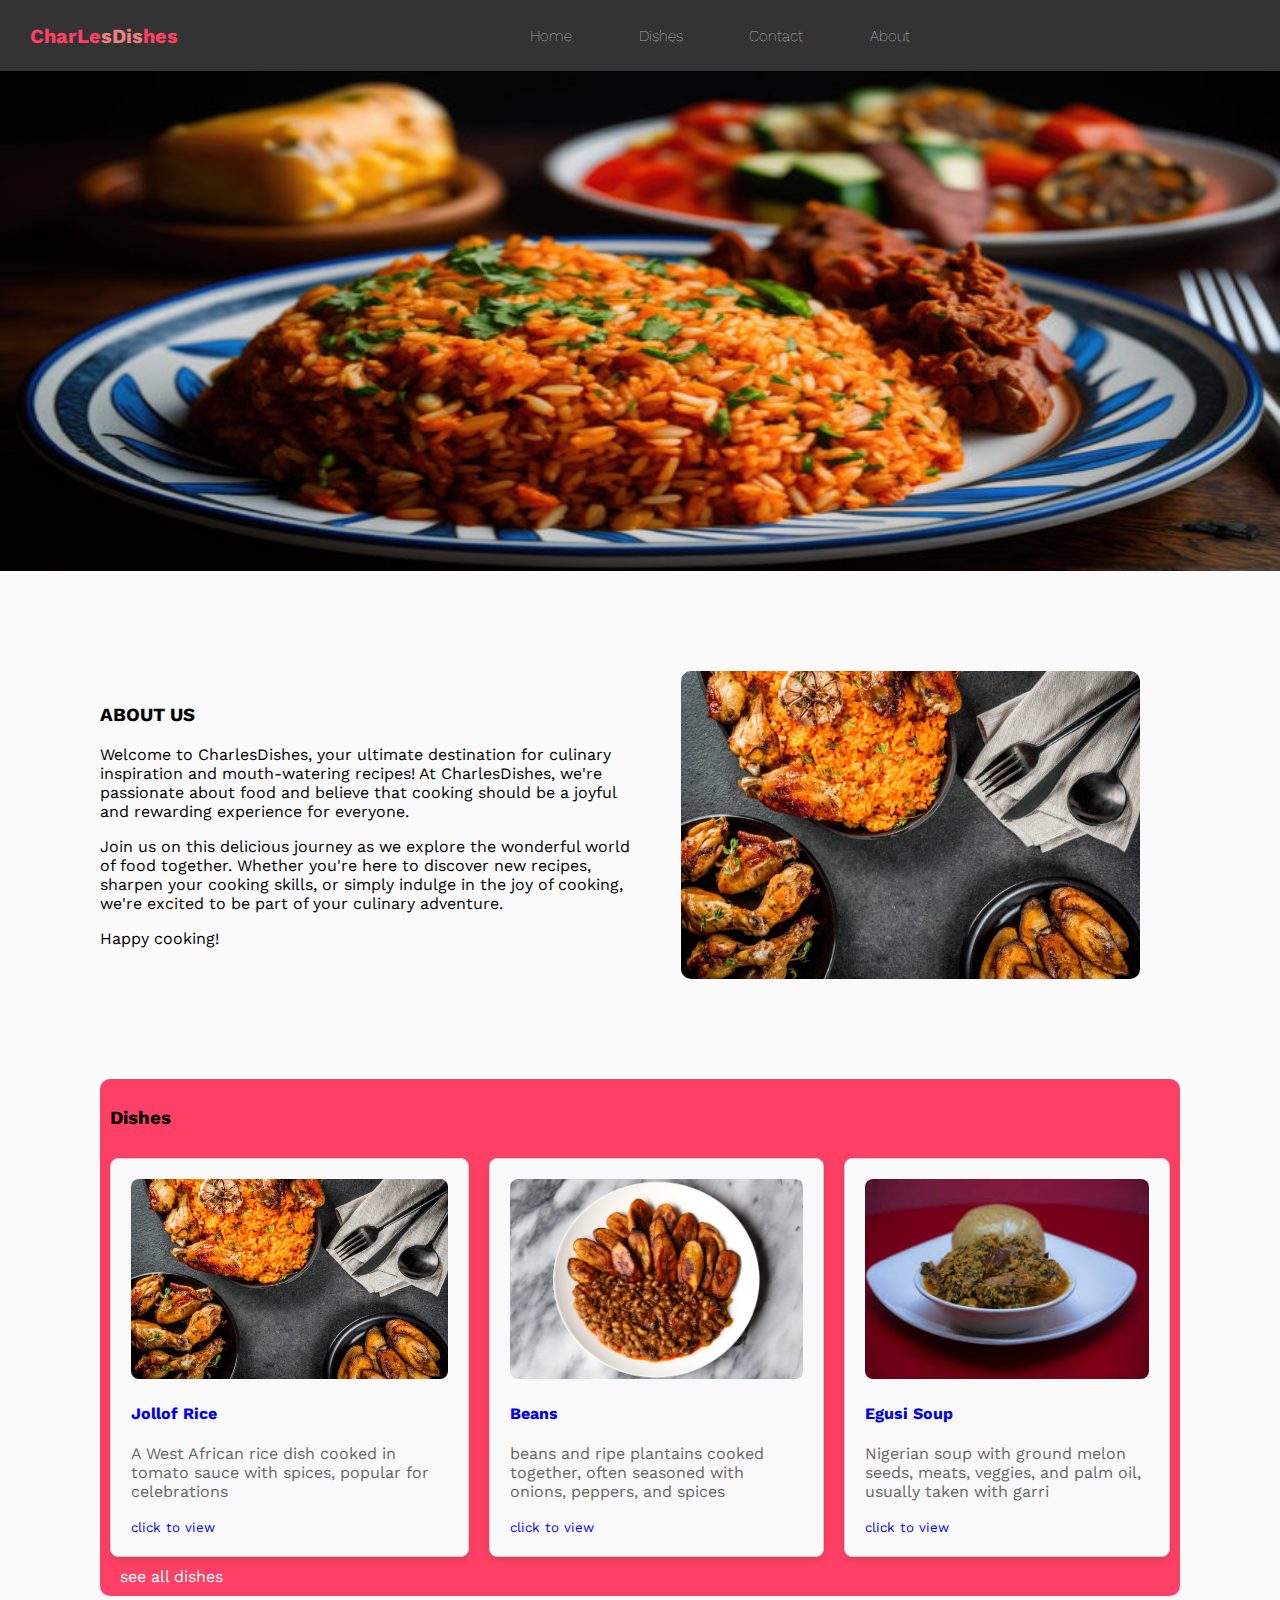
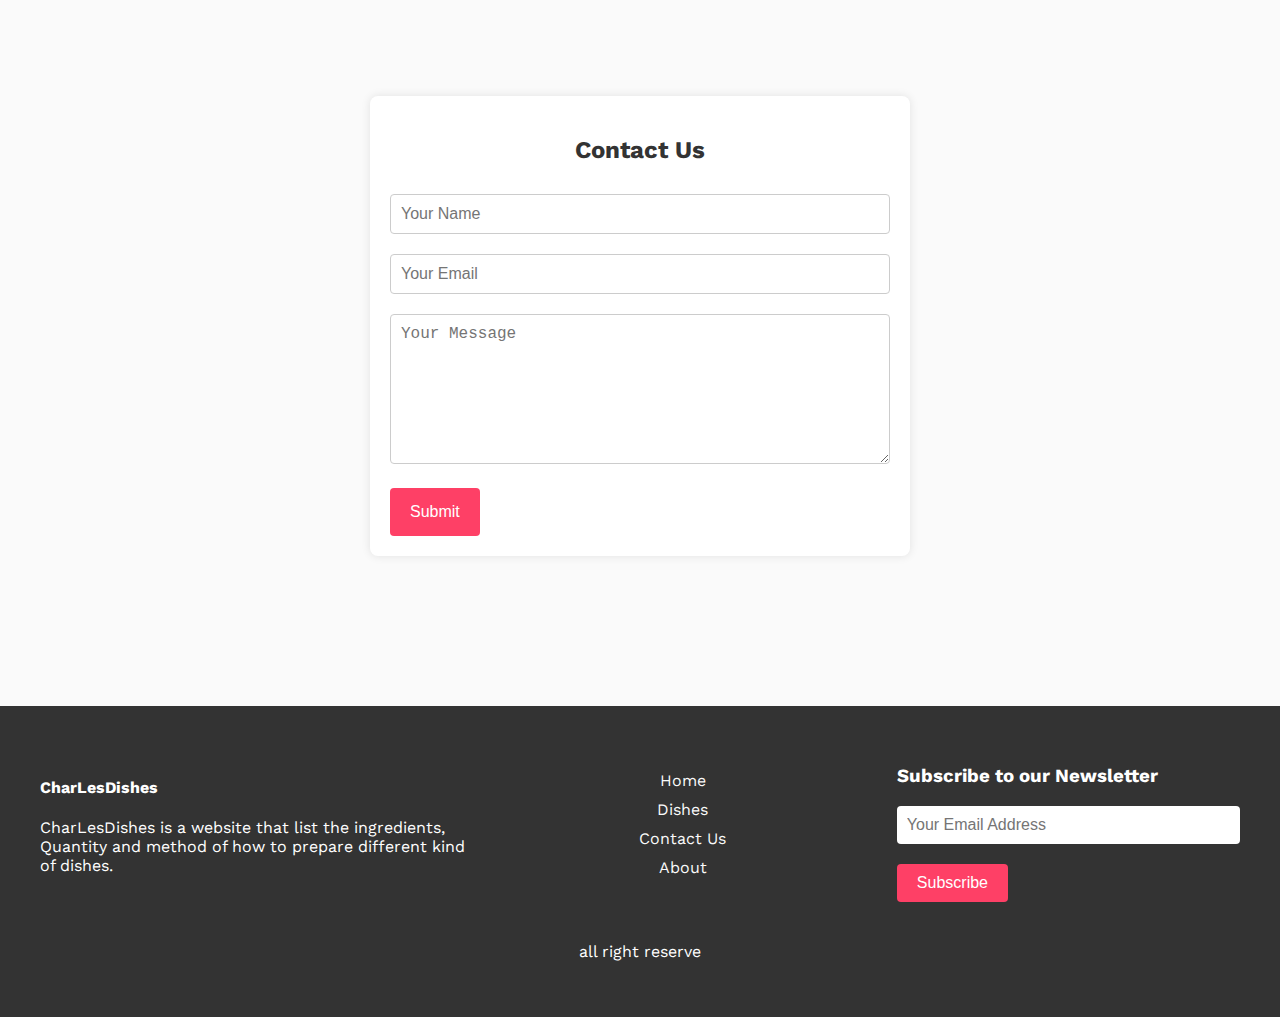
<file: index.html>
<!DOCTYPE html>
<html lang="en">

<head>
    <meta charset="UTF-8">
    <meta name="viewport" content="width=device-width, initial-scale=1.0">
    <link rel="stylesheet" href="style/styles.css" />
    <title>Document</title>
</head>

<body>

    <!-- this is the header section -->
    <header>
        <nav class="main_nav">
            <div class="logo"><a href="/">CharLe<span>sDis</span>hes</a></div>
            <div class="nav_menu">
                <ul class="nav_item">
                    <li><a href="index.html">Home</a></li>
                    <li><a href="pages/dishes.html">Dishes</a></li>
                    <li><a href="index.html?#contact">Contact</a></li>
                    <li><a href="index.html?#about">About</a></li>
                </ul>
            </div>
            <div class="mobile_menu">
                <div id="openIcon" onclick="openMobileMenu()">
                    <img src="image/open.png" class="menu_icon"/>
                </div>
                <div id="closeIcon" onclick="closeMobileMenu()">
                    <img src="image/close.png" class="menu_icon"/> 
                </div>
            </div>
        </nav>
        <div class="mobile_nav" id="mobile_nav_menu">
            <ul class="mobile_nav_item">
                <li><a href="index.html">Home</a></li>
                <li><a href="pages/dishes.html">Dishes</a></li>
                <li><a href="index.html?#contact">Contact</a></li>
                <li><a href="index.html?#about">About</a></li>
            </ul>
        </div>
    </header>

    <!-- this is the hero section -->
    <section class="hero">
        <div id="slideshow">
            <div class="slide active">
                <img src="image/banner1.jpg" class="hero_img" />
            </div>
            <div class="slide">
                <img src="image/banner2.jpg" class="hero_img" />
            </div>
            <div class="slide">
                <img src="image/jollof.jpg" class="hero_img" />
            </div>
        </div>
    </section>

    <div class="main_container">


    <section id="about">
        <div class="about_content">
            <h3>ABOUT US</h3>
            <p>
                Welcome to CharlesDishes, your ultimate destination for culinary inspiration and mouth-watering
                recipes! At CharlesDishes, we're passionate about food and believe that cooking should be a joyful and
                rewarding experience for everyone.
            </p>
          

            <P>
                Join us on this delicious journey as we explore the wonderful world of food together. Whether you're
                here to discover new recipes, sharpen your cooking skills, or simply indulge in the joy of cooking,
                we're excited to be part of your culinary adventure.

            </P>
            <P>
                Happy cooking!
            </p>
        </div>
        <div class="about_content about_content_2">
            <img src="image/jollof.jpg" class="about_img"/>
        </div>
    </section>

    <section id="dishes">
        <h3>Dishes</h3>
        <div class="dishes_content">
            <a href="pages/jollofrice.html">
             <div class="card">
                <img src="image/jollof.jpg" alt="Dish 1">
                <h4>Jollof Rice</h4>
                <p>A West African rice dish cooked in tomato sauce with spices, popular for celebrations</p>
                <small>click to view</small>
            </div>
            </a>
              

            <a href="pages/beans.html">
              <div class="card">
                <img src="image/beans.jpg" alt="Dish 3">
                <h4>Beans</h4>
                <p>beans and ripe plantains cooked together, often seasoned with onions, peppers, and spices</p>
                <small>click to view</small>
            </div>
            </a>

            <a href="pages/egusi.html">
                <div class="card">
                   <img src="image/egusi.jfif" alt="Dish 1">
                   <h4>Egusi Soup</h4>
                   <p>Nigerian soup with ground melon seeds, meats, veggies, and palm oil, usually taken with garri</p>
                   <small>click to view</small>
                </div>
               </a>
        </div>
        <div>
            <a href="pages/dishes.html" class="dishes_link">see all dishes</a>
        </div>

    </section>
    
    <section id="contact">
        <div class="contact_content">
            <h2>Contact Us</h2>
            <form action="#" method="post">
              <input type="text" name="name" placeholder="Your Name" required>
              <input type="email" name="email" placeholder="Your Email" required>
              <textarea name="message" placeholder="Your Message" required></textarea>
              <input type="submit" value="Submit">
            </form>
          </div>

    </section>


</div>

<footer class="footer">
    <div class="footer_content">
        <div class="footer_text">
            <p>
                <h4>CharLesDishes</h4>
                CharLesDishes is a website that list the ingredients, Quantity and method of how to prepare different kind of dishes.
              </p>
        </div>
     
      <div class="footer_links_container">
        <div class="footer_links">
            <div><a class="footer_links_text" href="/">Home</a></div>
            <div><a class="footer_links_text" href="pages/dishes.html">Dishes</a></div>
            <div><a class="footer_links_text" href="index.html?#contact">Contact Us</a></div>
            <div><a class="footer_links_text" href="index.html?#about">About</a></div>
        </div>
      </div>

      <div class="subscribe">
        <h3>Subscribe to our Newsletter</h3>
          <div id="newsletter-error">email is required</div>
          <input type="email" name="email" id="newsletter" placeholder="Your Email Address" required>
          <input type="submit" value="Subscribe" onclick="handleSubmit()">
      </div>
    </div>

    <div class="right">
        <p>all right reserve</p>
    </div>
  </footer>

</body>
<script src="script/script.js" ></script>
</html>
</file>
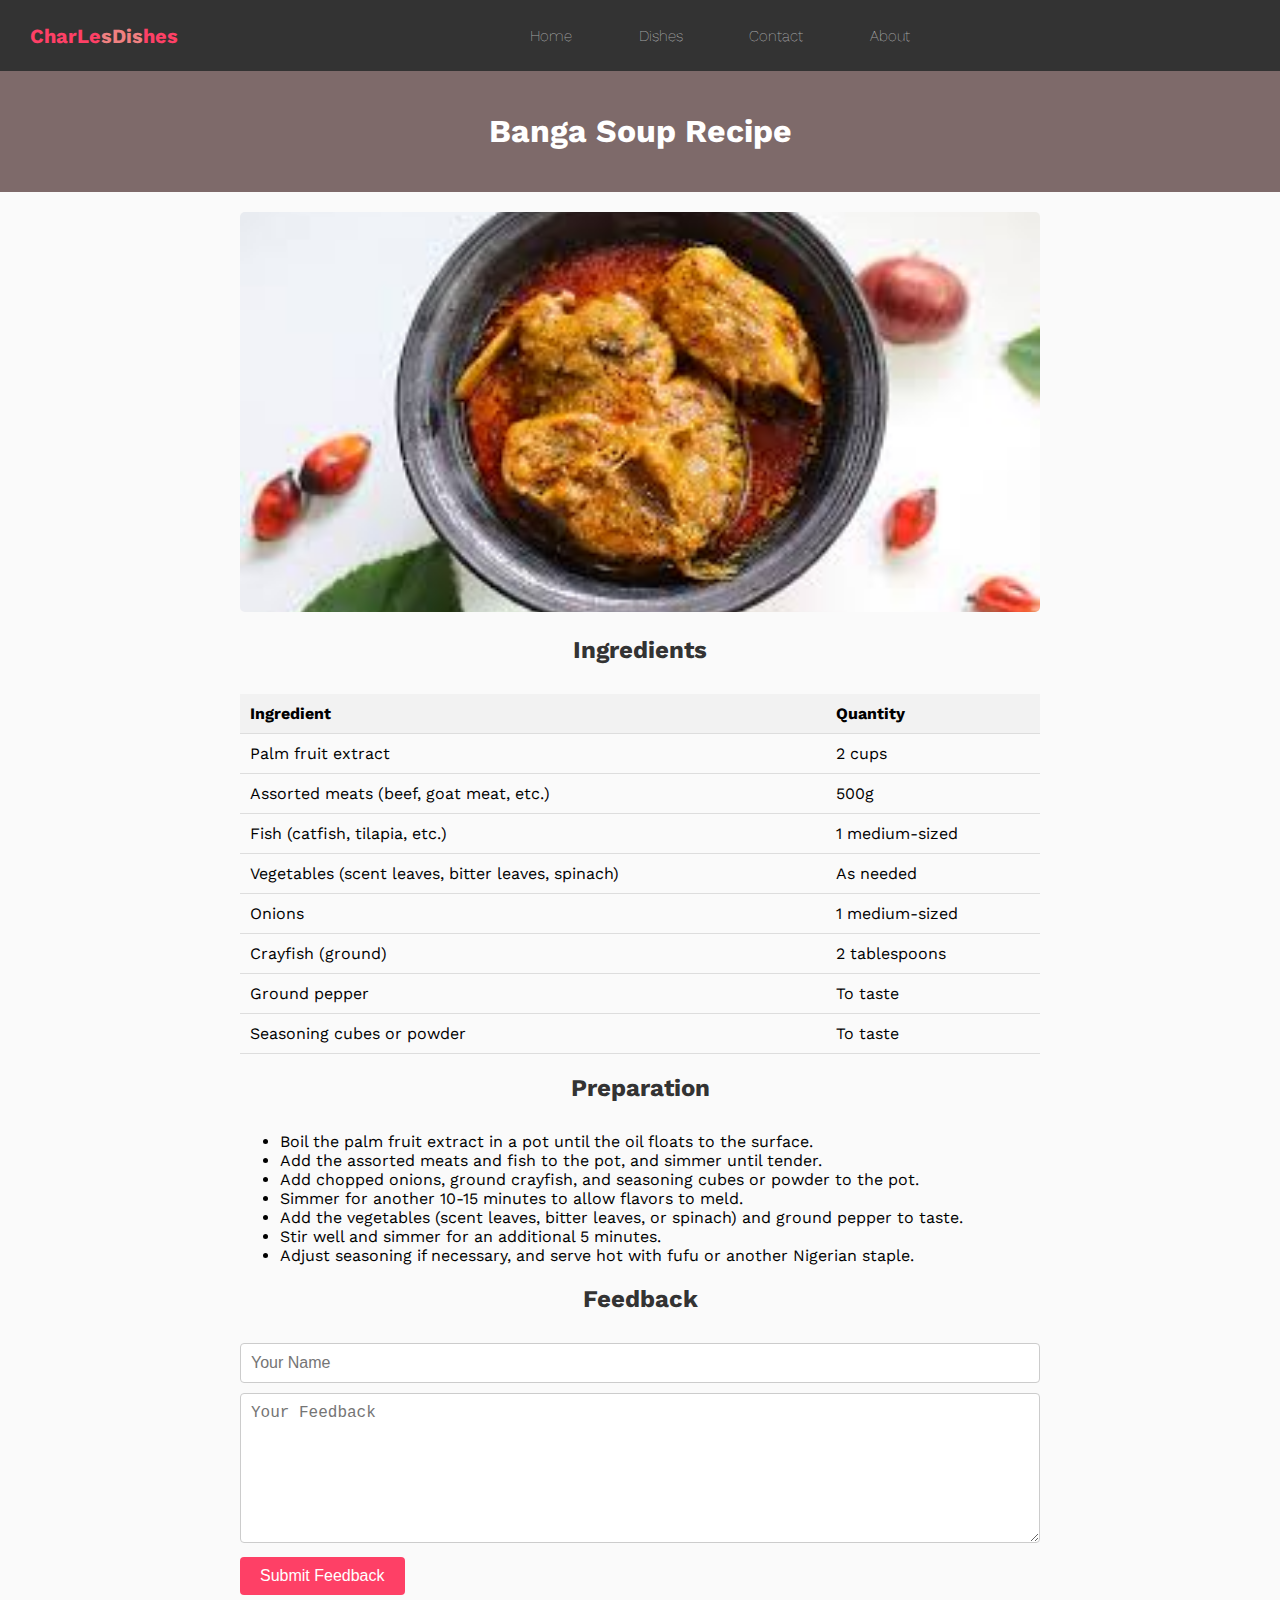
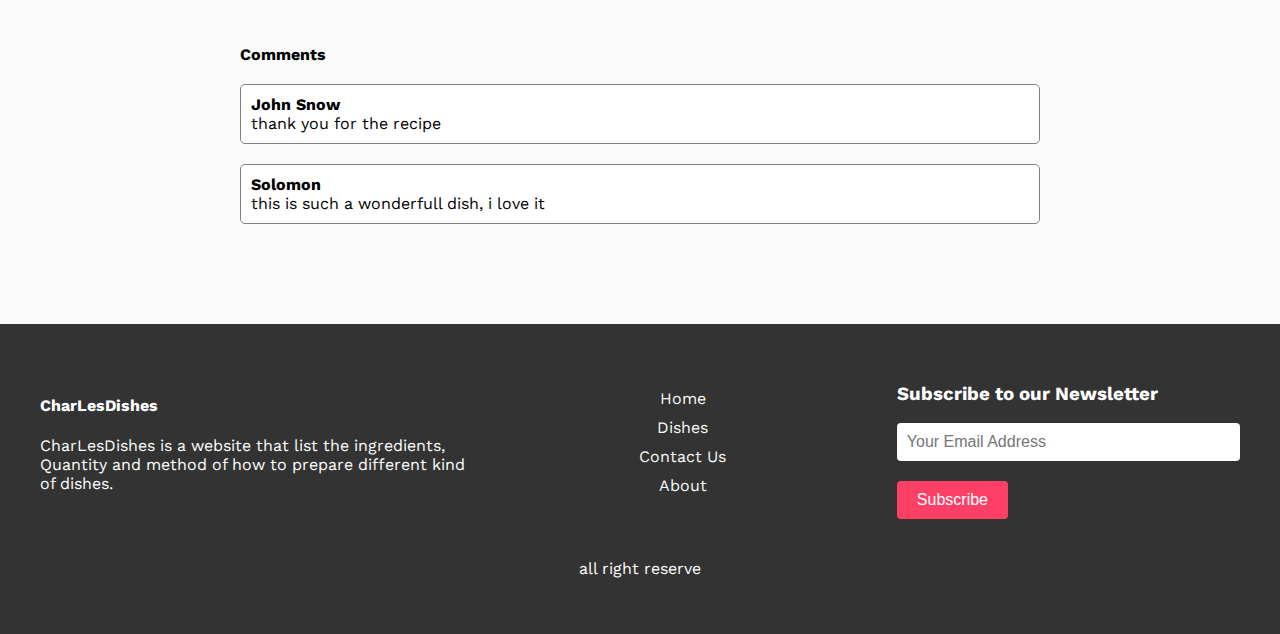
<file: pages/banga.html>
<!DOCTYPE html>
<html lang="en">

<head>
    <meta charset="UTF-8">
    <meta name="viewport" content="width=device-width, initial-scale=1.0">
    <link rel="stylesheet" href="../style/styles2.css" />
    <link rel="stylesheet" href="../style/styles.css" />
    <title>Recipe Page</title>
</head>

<body>

    <header>
        <nav class="main_nav">
            <div class="logo"><a href="../index.html">CharLe<span>sDis</span>hes</a></div>
            <div class="nav_menu">
                <ul class="nav_item">
                    <li><a href="../index.html">Home</a></li>
                    <li><a href="dishes.html">Dishes</a></li>
                    <li><a href="../index.html?#contact">Contact</a></li>
                    <li><a href="../index.html?#about">About</a></li>
                </ul>
            </div>
            <div class="mobile_menu">
                <div id="openIcon" onclick="openMobileMenu()">
                    <img src="../image/open.png" class="menu_icon"/>
                </div>
                <div id="closeIcon" onclick="closeMobileMenu()">
                    <img src="../image/close.png" class="menu_icon"/> 
                </div>
            </div>
        </nav>
        <div class="mobile_nav" id="mobile_nav_menu">
            <ul class="mobile_nav_item">
                <li><a href="../index.html">Home</a></li>
                <li><a href="dishes.html">Dishes</a></li>
                <li><a href="../index.html?#contact">Contact</a></li>
                <li><a href="../index.html?#about">About</a></li>
            </ul>
        </div>
    </header>

    <div class="header">
        <h1>Banga Soup Recipe</h1>
    </div>

    <div class="container">
        <img src="../image/bangas.jfif" alt="Food Picture" class="recipe-img">

        <h2>Ingredients</h2>

<table>
  <tr>
    <th>Ingredient</th>
    <th>Quantity</th>
  </tr>
  <tr>
    <td>Palm fruit extract</td>
    <td>2 cups</td>
  </tr>
  <tr>
    <td>Assorted meats (beef, goat meat, etc.)</td>
    <td>500g</td>
  </tr>
  <tr>
    <td>Fish (catfish, tilapia, etc.)</td>
    <td>1 medium-sized</td>
  </tr>
  <tr>
    <td>Vegetables (scent leaves, bitter leaves, spinach)</td>
    <td>As needed</td>
  </tr>
  <tr>
    <td>Onions</td>
    <td>1 medium-sized</td>
  </tr>
  <tr>
    <td>Crayfish (ground)</td>
    <td>2 tablespoons</td>
  </tr>
  <tr>
    <td>Ground pepper</td>
    <td>To taste</td>
  </tr>
  <tr>
    <td>Seasoning cubes or powder</td>
    <td>To taste</td>
  </tr>
</table>

<h2>Preparation</h2>
<div class="description">
<ul>
  <li>Boil the palm fruit extract in a pot until the oil floats to the surface.</li>
  <li>Add the assorted meats and fish to the pot, and simmer until tender.</li>
  <li>Add chopped onions, ground crayfish, and seasoning cubes or powder to the pot.</li>
  <li>Simmer for another 10-15 minutes to allow flavors to meld.</li>
  <li>Add the vegetables (scent leaves, bitter leaves, or spinach) and ground pepper to taste.</li>
  <li>Stir well and simmer for an additional 5 minutes.</li>
  <li>Adjust seasoning if necessary, and serve hot with fufu or another Nigerian staple.</li>
</ul>
</div>

        <h2>Feedback</h2>
        <div class="feedback-form">
            <!-- <form action="#" method="post"> -->
                <div class="error" id="name_error">name is compulsory</div>
                <input type="text" name="name" id="name" placeholder="Your Name" required>
                <div class="error" id="comments_error">comment is compulsory</div>
                <textarea name="feedback" id="comment" placeholder="Your Feedback" required></textarea>
                <input type="submit" value="Submit Feedback" onclick="addComment()">
            <!-- </form> -->
        </div>

        <div><b>Comments</b></div>
        <div id="comments">
            <div class="comment">
                <div><b>John Snow</b></div>
                thank you for the recipe
            </div>
            <div class="comment">
                <div><b>Solomon</b></div>
                this is such a wonderfull dish, i love it
            </div>

        </div>
    </div>


    <footer class="footer">
        <div class="footer_content">
            <div class="footer_text">
                <p>
                    <h4>CharLesDishes</h4>
                CharLesDishes is a website that list the ingredients, Quantity and method of how to prepare different kind of dishes.
            </p>
            </div>
            <div class="footer_links_container">
                <div class="footer_links">
                    <div><a class="footer_links_text" href="../index.html">Home</a></div>
                    <div><a class="footer_links_text" href="dishes.html">Dishes</a></div>
                    <div><a class="footer_links_text" href="../index.html?#contact">Contact Us</a></div>
                    <div><a class="footer_links_text" href="../index.html?#about">About</a></div>
                </div>
            </div>
            <div class="subscribe">
                <h3>Subscribe to our Newsletter</h3>
                  <div id="newsletter-error">email is required</div>
                  <input type="email" name="email" id="newsletter" placeholder="Your Email Address" required>
                  <input type="submit" value="Subscribe" onclick="handleSubmit()">
              </div>
        </div>

        <div class="right">
            <p>all right reserve</p>
        </div>
    </footer>

</body>
<script src="../script/script.js" ></script>
</html>
</file>
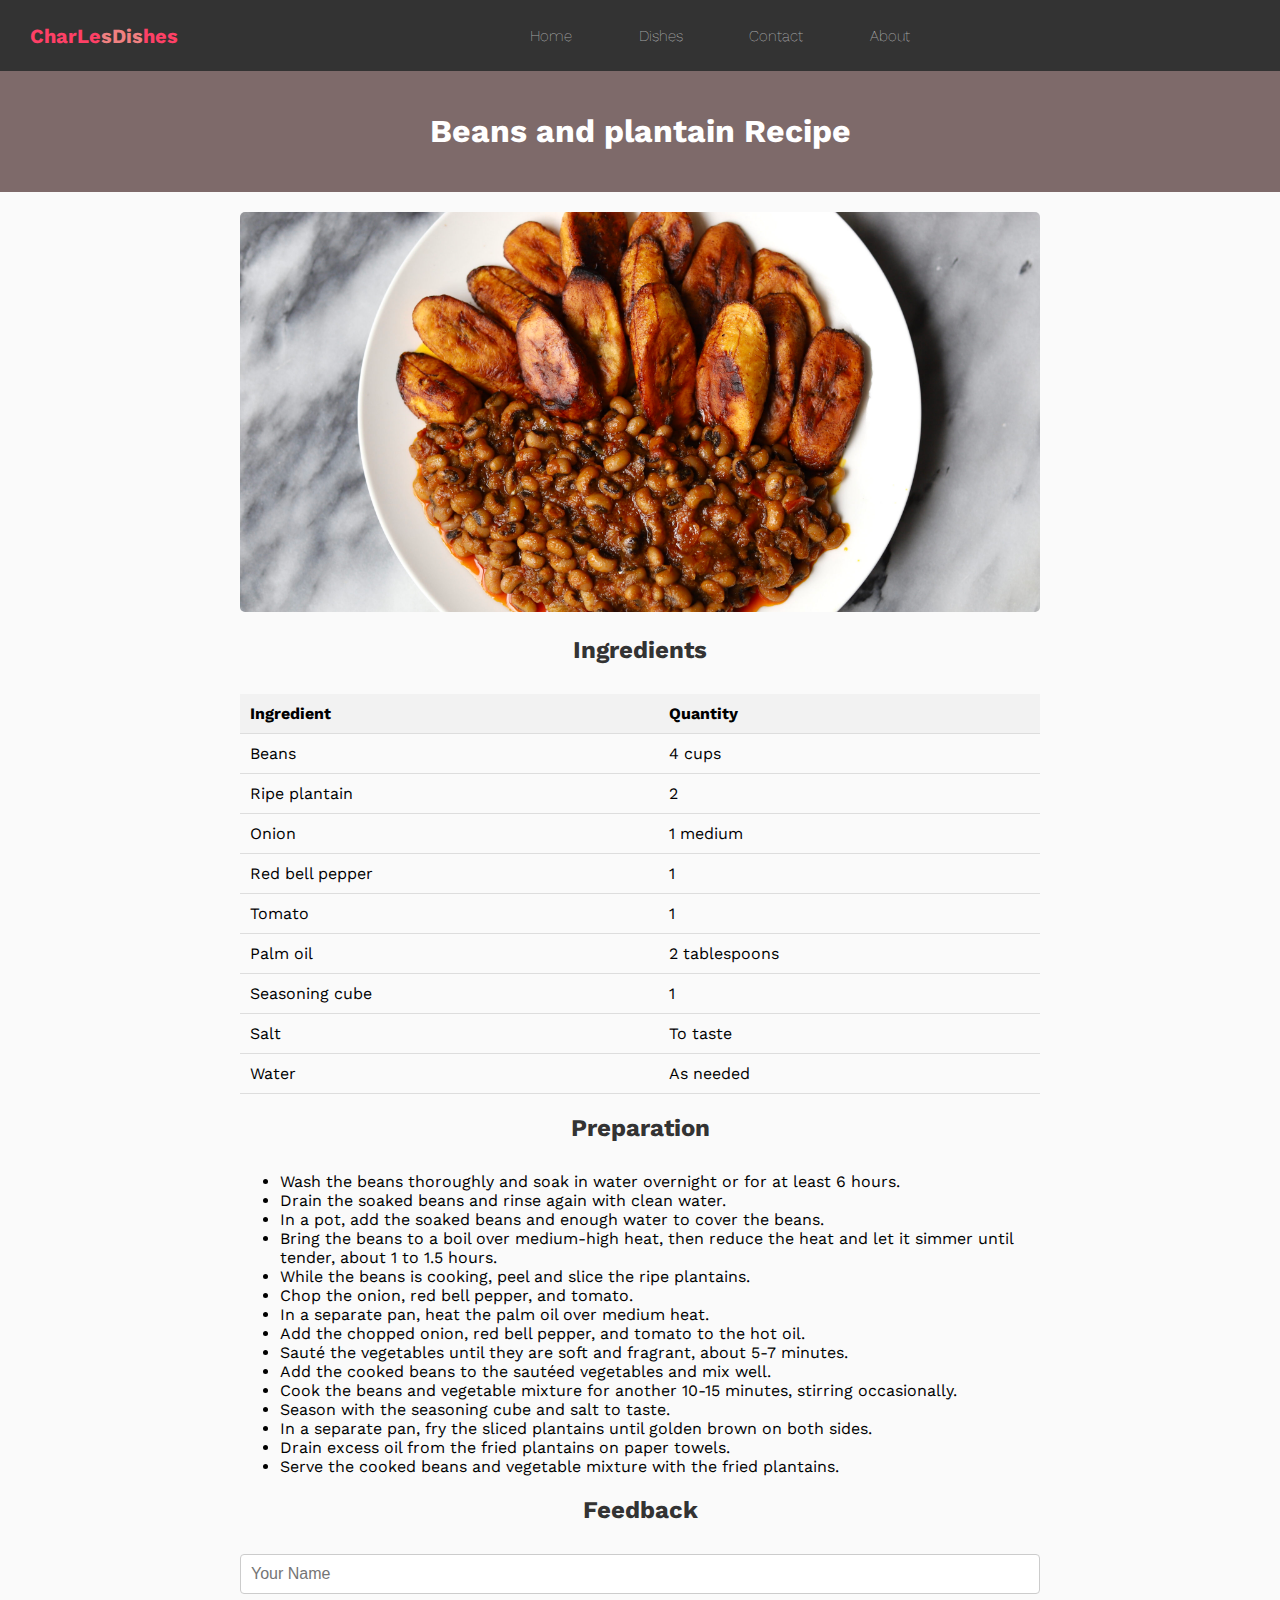
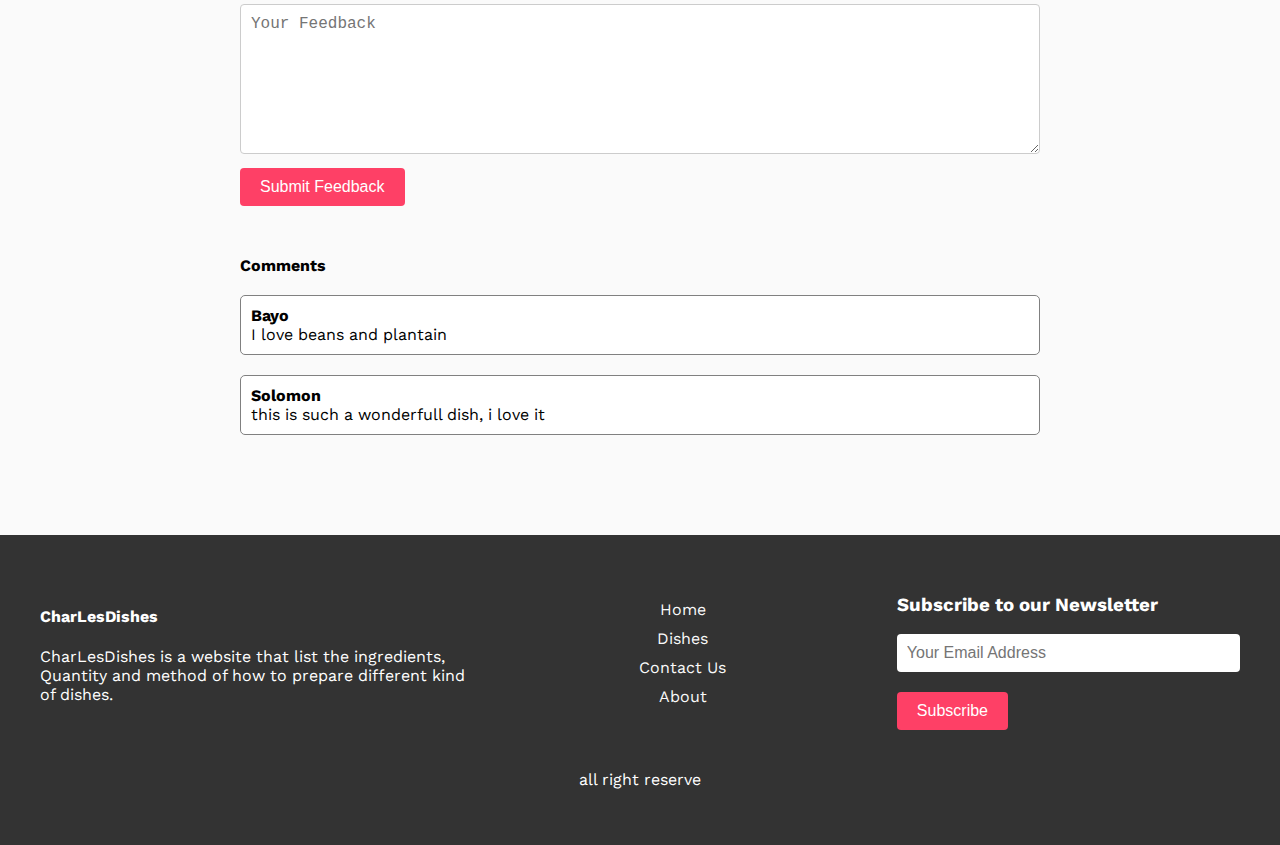
<file: pages/beans.html>
<!DOCTYPE html>
<html lang="en">

<head>
    <meta charset="UTF-8">
    <meta name="viewport" content="width=device-width, initial-scale=1.0">
    <link rel="stylesheet" href="../style/styles2.css" />
    <link rel="stylesheet" href="../style/styles.css" />
    <title>Recipe Page</title>
</head>

<body>

    <header>
        <nav class="main_nav">
          <div class="logo"><a href="../index.html">CharLe<span>sDis</span>hes</a></div>
            <div class="nav_menu">
                <ul class="nav_item">
                    <li><a href="../index.html">Home</a></li>
                    <li><a href="dishes.html">Dishes</a></li>
                    <li><a href="../index.html?#contact">Contact</a></li>
                    <li><a href="../index.html?#about">About</a></li>
                </ul>
            </div>
            <div class="mobile_menu">
                <div id="openIcon" onclick="openMobileMenu()">
                    <img src="../image/open.png" class="menu_icon"/>
                </div>
                <div id="closeIcon" onclick="closeMobileMenu()">
                    <img src="../image/close.png" class="menu_icon"/> 
                </div>
            </div>
        </nav>
        <div class="mobile_nav" id="mobile_nav_menu">
            <ul class="mobile_nav_item">
                <li><a href="../index.html">Home</a></li>
                <li><a href="dishes.html">Dishes</a></li>
                <li><a href="../index.html?#contact">Contact</a></li>
                <li><a href="../index.html?#about">About</a></li>
            </ul>
        </div>
    </header>

    <div class="header">
        <h1>Beans and plantain Recipe</h1>
    </div>

    <div class="container">
        <img src="../image/beans.jpg" alt="Food Picture" class="recipe-img">

        <h2>Ingredients</h2>
        <table>
            <thead>
              <tr>
                <th>Ingredient</th>
                <th>Quantity</th>
              </tr>
            </thead>
            <tbody>
              <tr>
                <td>Beans</td>
                <td>4 cups</td>
              </tr>
              <tr>
                <td>Ripe plantain</td>
                <td>2</td>
              </tr>
              <tr>
                <td>Onion</td>
                <td>1 medium</td>
              </tr>
              <tr>
                <td>Red bell pepper</td>
                <td>1</td>
              </tr>
              <tr>
                <td>Tomato</td>
                <td>1</td>
              </tr>
              <tr>
                <td>Palm oil</td>
                <td>2 tablespoons</td>
              </tr>
              <tr>
                <td>Seasoning cube</td>
                <td>1</td>
              </tr>
              <tr>
                <td>Salt</td>
                <td>To taste</td>
              </tr>
              <tr>
                <td>Water</td>
                <td>As needed</td>
              </tr>
            </tbody>
          </table>
          

        <h2>Preparation</h2>
        <div class="description">
            <ul>
                <li>Wash the beans thoroughly and soak in water overnight or for at least 6 hours.</li>
                <li>Drain the soaked beans and rinse again with clean water.</li>
                <li>In a pot, add the soaked beans and enough water to cover the beans.</li>
                <li>Bring the beans to a boil over medium-high heat, then reduce the heat and let it simmer until tender, about 1 to 1.5 hours.</li>
                <li>While the beans is cooking, peel and slice the ripe plantains.</li>
                <li>Chop the onion, red bell pepper, and tomato.</li>
                <li>In a separate pan, heat the palm oil over medium heat.</li>
                <li>Add the chopped onion, red bell pepper, and tomato to the hot oil.</li>
                <li>Sauté the vegetables until they are soft and fragrant, about 5-7 minutes.</li>
                <li>Add the cooked beans to the sautéed vegetables and mix well.</li>
                <li>Cook the beans and vegetable mixture for another 10-15 minutes, stirring occasionally.</li>
                <li>Season with the seasoning cube and salt to taste.</li>
                <li>In a separate pan, fry the sliced plantains until golden brown on both sides.</li>
                <li>Drain excess oil from the fried plantains on paper towels.</li>
                <li>Serve the cooked beans and vegetable mixture with the fried plantains.</li>
              </ul>
              
        </div>

        <h2>Feedback</h2>
        <div class="feedback-form">
            <!-- <form action="#" method="post"> -->
                <div class="error" id="name_error">name is compulsory</div>
                <input type="text" name="name" id="name" placeholder="Your Name" required>
                <div class="error" id="comments_error">comment is compulsory</div>
                <textarea name="feedback" id="comment" placeholder="Your Feedback" required></textarea>
                <input type="submit" value="Submit Feedback" onclick="addComment()">
            <!-- </form> -->
        </div>

        <div><b>Comments</b></div>
        <div id="comments">
            <div class="comment">
                <div><b>Bayo</b></div>
                I love beans and plantain
            </div>
            <div class="comment">
                <div><b>Solomon</b></div>
                this is such a wonderfull dish, i love it
            </div>

        </div>
    </div>


    <footer class="footer">
        <div class="footer_content">
            <div class="footer_text">
                <p>
                    <h4>CharLesDishes</h4>
                CharLesDishes is a website that list the ingredients, Quantity and method of how to prepare different kind of dishes.
              </p>
            </div>
            <div class="footer_links_container">
                <div class="footer_links">
                    <div><a class="footer_links_text" href="../index.html">Home</a></div>
                    <div><a class="footer_links_text" href="dishes.html">Dishes</a></div>
                    <div><a class="footer_links_text" href="../index.html?#contact">Contact Us</a></div>
                    <div><a class="footer_links_text" href="../index.html?#about">About</a></div>
                </div>
            </div>
            <div class="subscribe">
                <h3>Subscribe to our Newsletter</h3>
                <form action="#" method="post">
                    <input type="email" name="email" placeholder="Your Email Address" required>
                    <input type="submit" value="Subscribe">
                </form>
            </div>
        </div>

        <div class="right">
            <p>all right reserve</p>
        </div>
    </footer>

</body>
<script src="../script/script.js" ></script>
</html>
</file>
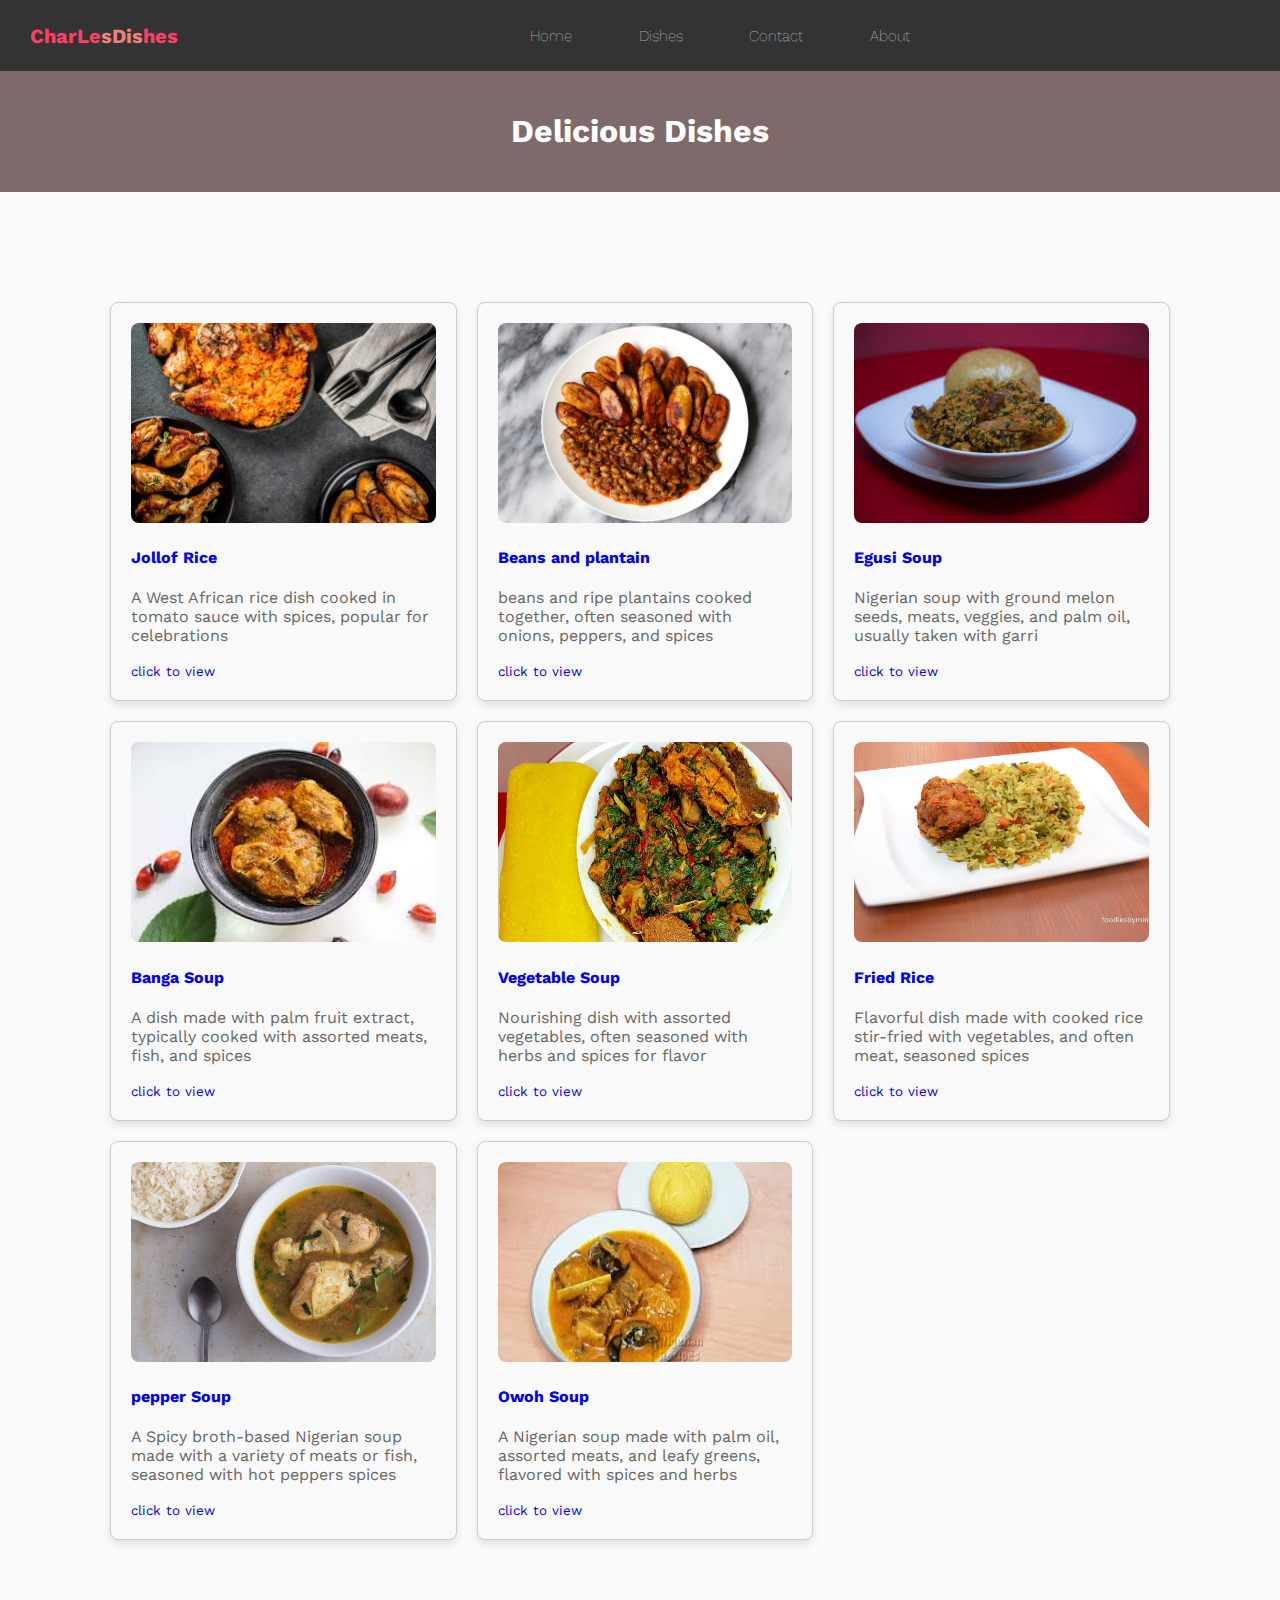
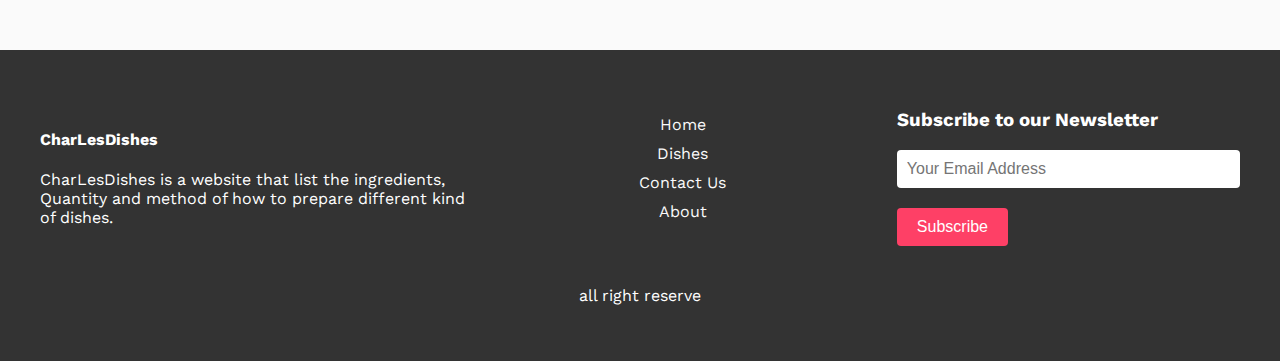
<file: pages/dishes.html>
<!DOCTYPE html>
<html lang="en">
<head>
    <meta charset="UTF-8">
    <meta name="viewport" content="width=device-width, initial-scale=1.0">
    <link rel="stylesheet" href="../style/styles2.css" />
    <link rel="stylesheet" href="../style/styles.css" />
    <title>Document</title>
</head>
<body>
    
    <header>
        <nav class="main_nav">
            <div class="logo"><a href="../index.html">CharLe<span>sDis</span>hes</a></div>
            <div class="nav_menu">
                <ul class="nav_item">
                    <li><a href="../index.html">Home</a></li>
                    <li><a href="dishes.html">Dishes</a></li>
                    <li><a href="../index.html?#contact">Contact</a></li>
                    <li><a href="../index.html?#about">About</a></li>
                </ul>
            </div>
            <div class="mobile_menu">
                <div id="openIcon" onclick="openMobileMenu()">
                    <img src="../image/open.png" class="menu_icon"/>
                </div>
                <div id="closeIcon" onclick="closeMobileMenu()">
                    <img src="../image/close.png" class="menu_icon"/> 
                </div>
            </div>
        </nav>
        <div class="mobile_nav" id="mobile_nav_menu">
            <ul class="mobile_nav_item">
                <li><a href="../index.html">Home</a></li>
                <li><a href="dishes.html">Dishes</a></li>
                <li><a href="../index.html?#contact">Contact</a></li>
                <li><a href="../index.html?#about">About</a></li>
            </ul>
        </div>
    </header>

    <div class="header">
        <h1>Delicious Dishes</h1>
    </div>

    <section id="dishes2">
        <div class="dishes_content">

            <a href="jollofrice.html">
                <div class="card">
                   <img src="../image/jollof.jpg" alt="Dish 1">
                   <h4>Jollof Rice</h4>
                   <p>A West African rice dish cooked in tomato sauce with spices, popular for celebrations</p>
                   <small>click to view</small>
                </div>
               </a>
                 
   
               <a href="beans.html">
                 <div class="card">
                   <img src="../image/beans.jpg" alt="Dish 3">
                   <h4>Beans and plantain</h4>
                   <p>beans and ripe plantains cooked together, often seasoned with onions, peppers, and spices</p>
                   <small>click to view</small>
                </div>
               </a>
   
               <a href="egusi.html">
                   <div class="card">
                      <img src="../image/egusi.jfif" alt="Dish 1">
                      <h4>Egusi Soup</h4>
                      <p>Nigerian soup with ground melon seeds, meats, veggies, and palm oil, usually taken with garri</p>
                      <small>click to view</small>
                    </div>
                  </a>









            <a href="banga.html">
              <div class="card">
                <img src="../image/bangas.jfif" alt="Dish 3">
                <h4>Banga Soup</h4>
                <p>A dish made with palm fruit extract, typically cooked with assorted meats, fish, and spices</p>
                <small>click to view</small>
              </div>
            </a>



            <a href="vegitable.html">
                <div class="card">
                   <img src="../image/vsp.jpg" alt="Dish 1">
                   <h4>Vegetable Soup</h4>
                   <p>Nourishing dish with assorted vegetables, often seasoned with herbs and spices for flavor</p>
                   <small>click to view</small>
                </div>
               </a>


               <a href="friedrice.html">
                <div class="card">
                   <img src="../image/fr.jpg" alt="Dish 1">
                   <h4>Fried Rice</h4>
                   <p>Flavorful dish made with cooked rice stir-fried with vegetables, and often meat, seasoned spices</p>
                   <small>click to view</small>
                </div>
               </a>


               <a href="peppersoup.html">
                <div class="card">
                   <img src="../image/ps.jpg" alt="Dish 1">
                   <h4>pepper Soup</h4>
                   <p>A Spicy broth-based Nigerian soup made with a variety of meats or fish, seasoned with hot peppers spices</p>
                   <small>click to view</small>
                </div>
               </a>


               <a href="owoh.html">
                <div class="card">
                   <img src="../image/owoh.jfif" alt="Dish 1">
                   <h4>Owoh Soup</h4>
                   <p>A Nigerian soup made with palm oil, assorted meats, and leafy greens, flavored with spices and herbs</p>
                   <small>click to view</small>
                </div>
               </a>


        </div>
    </section>

    <footer class="footer">
        <div class="footer_content">
            <div class="footer_text">
                <p>
                    <h4>CharLesDishes</h4>
                CharLesDishes is a website that list the ingredients, Quantity and method of how to prepare different kind of dishes.
            </div>
            <div class="footer_links_container">
                <div class="footer_links">
                    <div><a class="footer_links_text" href="../index.html">Home</a></div>
                    <div><a class="footer_links_text" href="dishes.html">Dishes</a></div>
                    <div><a class="footer_links_text" href="../index.html?#contact">Contact Us</a></div>
                    <div><a class="footer_links_text" href="../index.html?#about">About</a></div>
                </div>
            </div>
            <div class="subscribe">
                <h3>Subscribe to our Newsletter</h3>
                  <div id="newsletter-error">email is required</div>
                  <input type="email" name="email" id="newsletter" placeholder="Your Email Address" required>
                  <input type="submit" value="Subscribe" onclick="handleSubmit()">
              </div>
        </div>

        <div class="right">
            <p>all right reserve</p>
        </div>
    </footer>

</body>
<script src="../script/script.js" ></script>
</html>
</file>
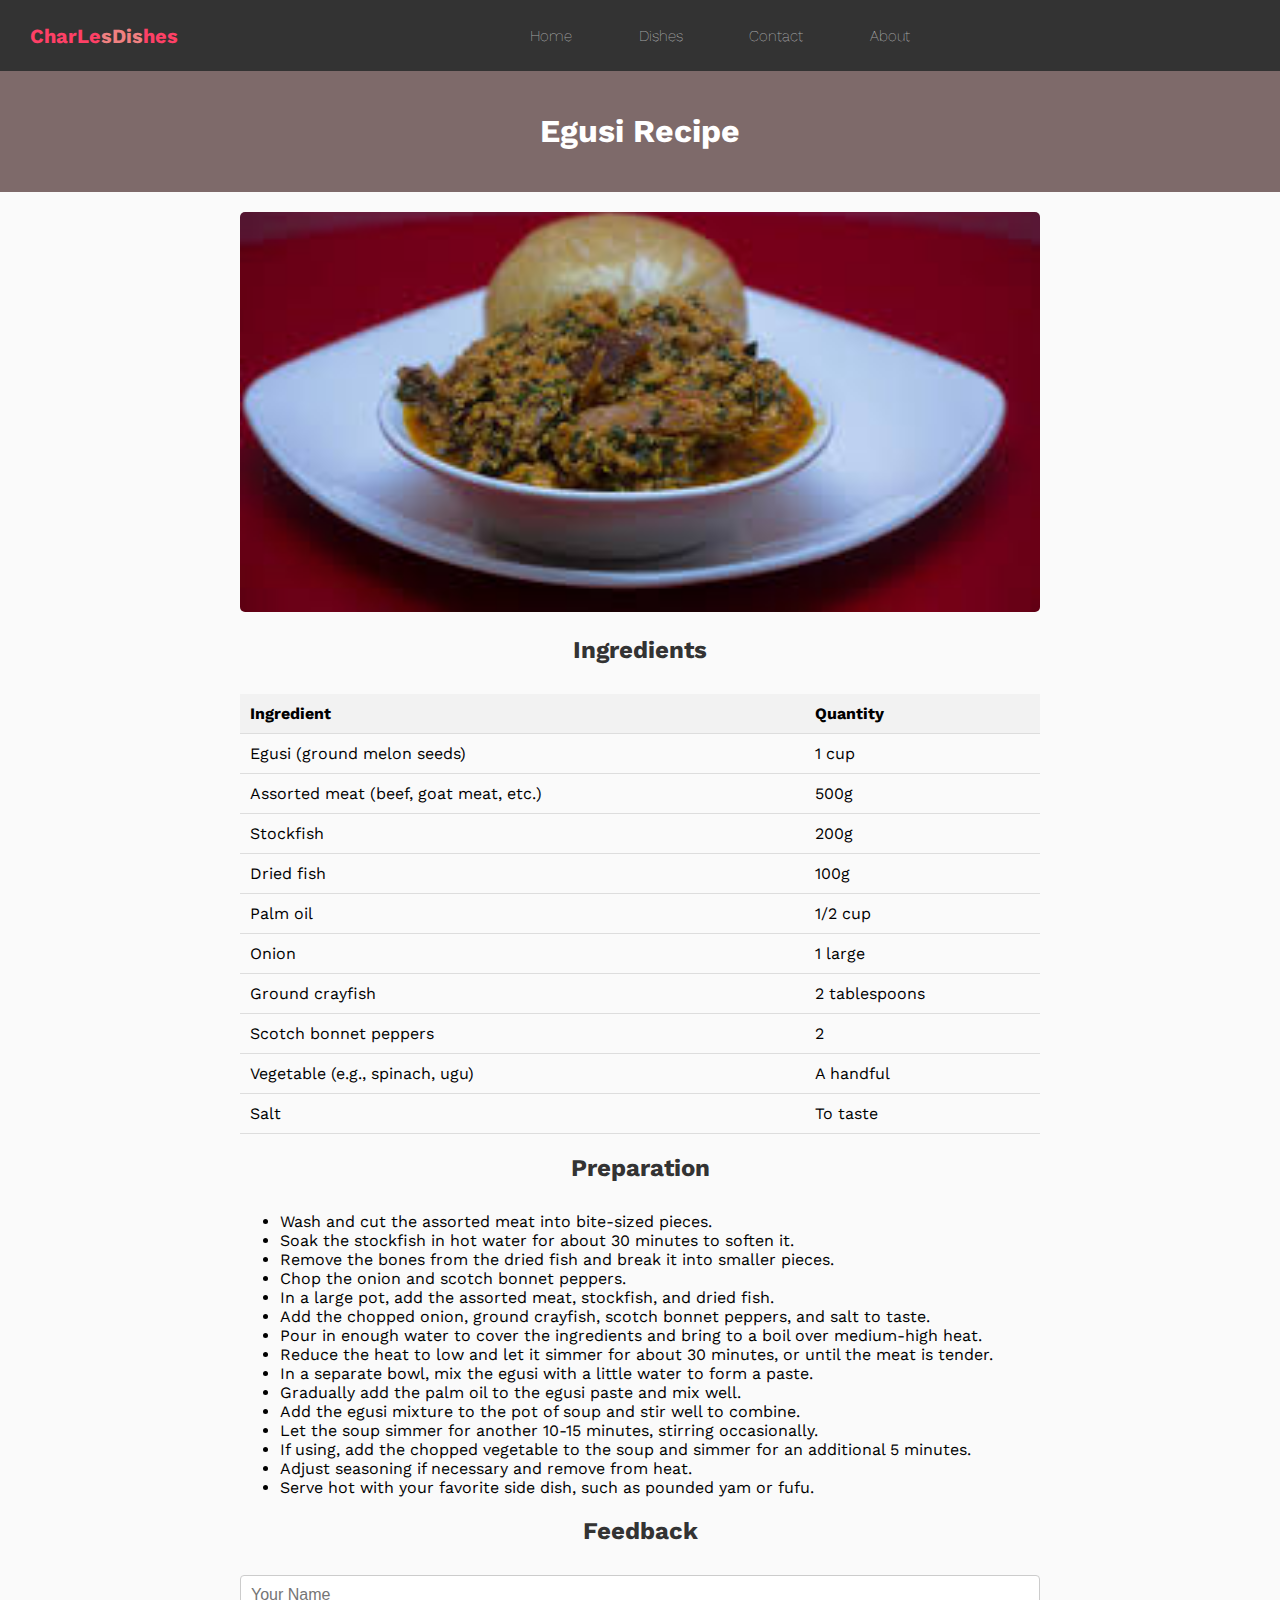
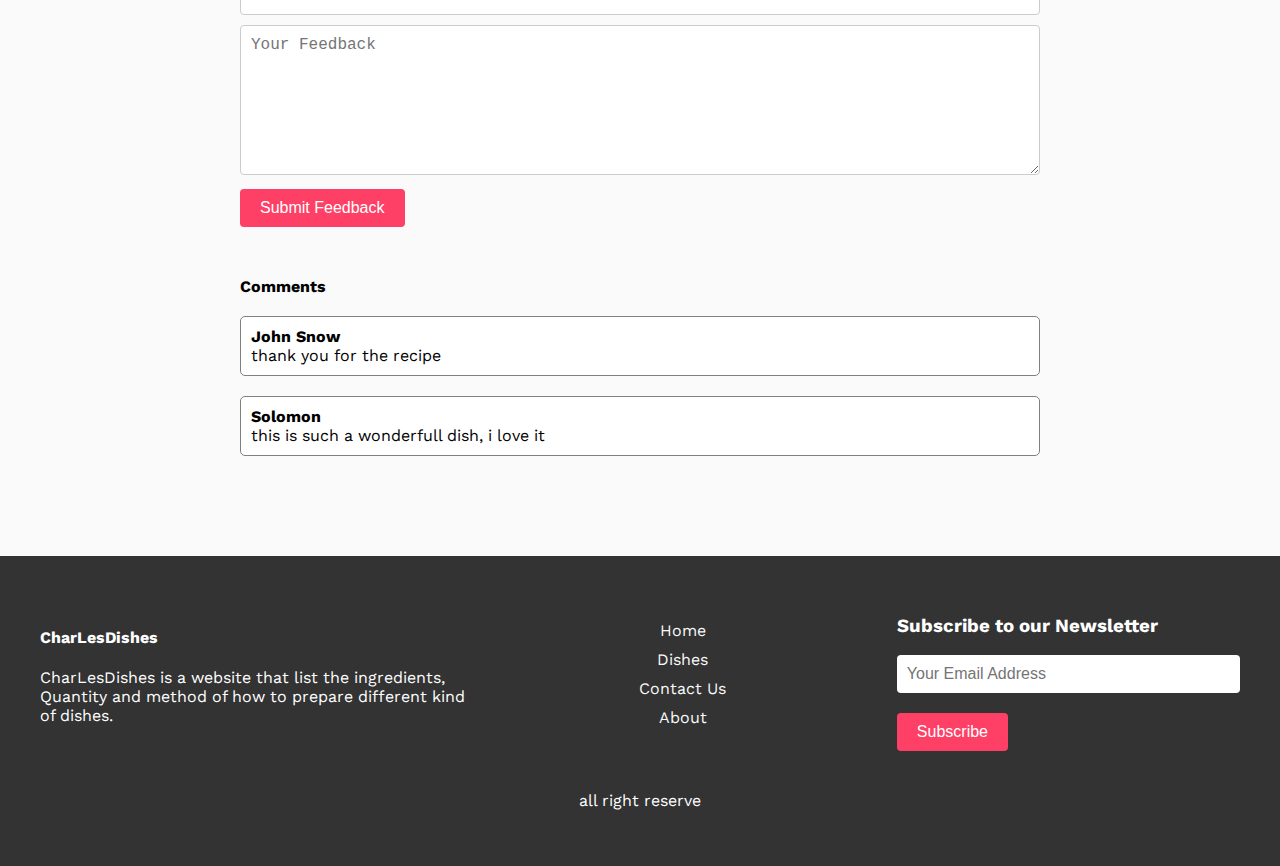
<file: pages/egusi.html>
<!DOCTYPE html>
<html lang="en">

<head>
    <meta charset="UTF-8">
    <meta name="viewport" content="width=device-width, initial-scale=1.0">
    <link rel="stylesheet" href="../style/styles2.css" />
    <link rel="stylesheet" href="../style/styles.css" />
    <title>Recipe Page</title>
</head>

<body>

    <header>
        <nav class="main_nav">
            <div class="logo"><a href="../index.html">CharLe<span>sDis</span>hes</a></div>
            <div class="nav_menu">
                <ul class="nav_item">
                    <li><a href="../index.html">Home</a></li>
                    <li><a href="dishes.html">Dishes</a></li>
                    <li><a href="../index.html?#contact">Contact</a></li>
                    <li><a href="../index.html?#about">About</a></li>
                </ul>
            </div>
            <div class="mobile_menu">
                <div id="openIcon" onclick="openMobileMenu()">
                    <img src="../image/open.png" class="menu_icon"/>
                </div>
                <div id="closeIcon" onclick="closeMobileMenu()">
                    <img src="../image/close.png" class="menu_icon"/> 
                </div>
            </div>
        </nav>
        <div class="mobile_nav" id="mobile_nav_menu">
            <ul class="mobile_nav_item">
                <li><a href="../index.html">Home</a></li>
                <li><a href="dishes.html">Dishes</a></li>
                <li><a href="../index.html?#contact">Contact</a></li>
                <li><a href="../index.html?#about">About</a></li>
            </ul>
        </div>
    </header>

    <div class="header">
        <h1>Egusi Recipe</h1>
    </div>

    <div class="container">
        <img src="../image/egusi.jfif" alt="Food Picture" class="recipe-img">

        <h2>Ingredients</h2>
        <table>
            <thead>
              <tr>
                <th>Ingredient</th>
                <th>Quantity</th>
              </tr>
            </thead>
            <tbody>
              <tr>
                <td>Egusi (ground melon seeds)</td>
                <td>1 cup</td>
              </tr>
              <tr>
                <td>Assorted meat (beef, goat meat, etc.)</td>
                <td>500g</td>
              </tr>
              <tr>
                <td>Stockfish</td>
                <td>200g</td>
              </tr>
              <tr>
                <td>Dried fish</td>
                <td>100g</td>
              </tr>
              <tr>
                <td>Palm oil</td>
                <td>1/2 cup</td>
              </tr>
              <tr>
                <td>Onion</td>
                <td>1 large</td>
              </tr>
              <tr>
                <td>Ground crayfish</td>
                <td>2 tablespoons</td>
              </tr>
              <tr>
                <td>Scotch bonnet peppers</td>
                <td>2</td>
              </tr>
              <tr>
                <td>Vegetable (e.g., spinach, ugu)</td>
                <td>A handful</td>
              </tr>
              <tr>
                <td>Salt</td>
                <td>To taste</td>
              </tr>
            </tbody>
          </table>
          

        <h2>Preparation</h2>
        <div class="description">
            <ul>
                <li>Wash and cut the assorted meat into bite-sized pieces.</li>
                <li>Soak the stockfish in hot water for about 30 minutes to soften it.</li>
                <li>Remove the bones from the dried fish and break it into smaller pieces.</li>
                <li>Chop the onion and scotch bonnet peppers.</li>
                <li>In a large pot, add the assorted meat, stockfish, and dried fish.</li>
                <li>Add the chopped onion, ground crayfish, scotch bonnet peppers, and salt to taste.</li>
                <li>Pour in enough water to cover the ingredients and bring to a boil over medium-high heat.</li>
                <li>Reduce the heat to low and let it simmer for about 30 minutes, or until the meat is tender.</li>
                <li>In a separate bowl, mix the egusi with a little water to form a paste.</li>
                <li>Gradually add the palm oil to the egusi paste and mix well.</li>
                <li>Add the egusi mixture to the pot of soup and stir well to combine.</li>
                <li>Let the soup simmer for another 10-15 minutes, stirring occasionally.</li>
                <li>If using, add the chopped vegetable to the soup and simmer for an additional 5 minutes.</li>
                <li>Adjust seasoning if necessary and remove from heat.</li>
                <li>Serve hot with your favorite side dish, such as pounded yam or fufu.</li>
              </ul>
              
        </div>

        <h2>Feedback</h2>
        <div class="feedback-form">
            <!-- <form action="#" method="post"> -->
                <div class="error" id="name_error">name is compulsory</div>
                <input type="text" name="name" id="name" placeholder="Your Name" required>
                <div class="error" id="comments_error">comment is compulsory</div>
                <textarea name="feedback" id="comment" placeholder="Your Feedback" required></textarea>
                <input type="submit" value="Submit Feedback" onclick="addComment()">
            <!-- </form> -->
        </div>

        <div><b>Comments</b></div>
        <div id="comments">
            <div class="comment">
                <div><b>John Snow</b></div>
                thank you for the recipe
            </div>
            <div class="comment">
                <div><b>Solomon</b></div>
                this is such a wonderfull dish, i love it
            </div>

        </div>
    </div>


    <footer class="footer">
        <div class="footer_content">
            <div class="footer_text">
                <p>
                    <h4>CharLesDishes</h4>
                    CharLesDishes is a website that list the ingredients, Quantity and method of how to prepare different kind of dishes.
                  </p>
            </div>
            <div class="footer_links_container">
                <div class="footer_links">
                  <div><a class="footer_links_text" href="../index.html">Home</a></div>
                  <div><a class="footer_links_text" href="dishes.html">Dishes</a></div>
                  <div><a class="footer_links_text" href="../index.html?#contact">Contact Us</a></div>
                  <div><a class="footer_links_text" href="../index.html?#about">About</a></div>
                </div>
            </div>
            <div class="subscribe">
                <h3>Subscribe to our Newsletter</h3>
                  <div id="newsletter-error">email is required</div>
                  <input type="email" name="email" id="newsletter" placeholder="Your Email Address" required>
                  <input type="submit" value="Subscribe" onclick="handleSubmit()">
              </div>
        </div>

        <div class="right">
            <p>all right reserve</p>
        </div>
    </footer>

</body>
<script src="../script/script.js" ></script>
</html>
</file>
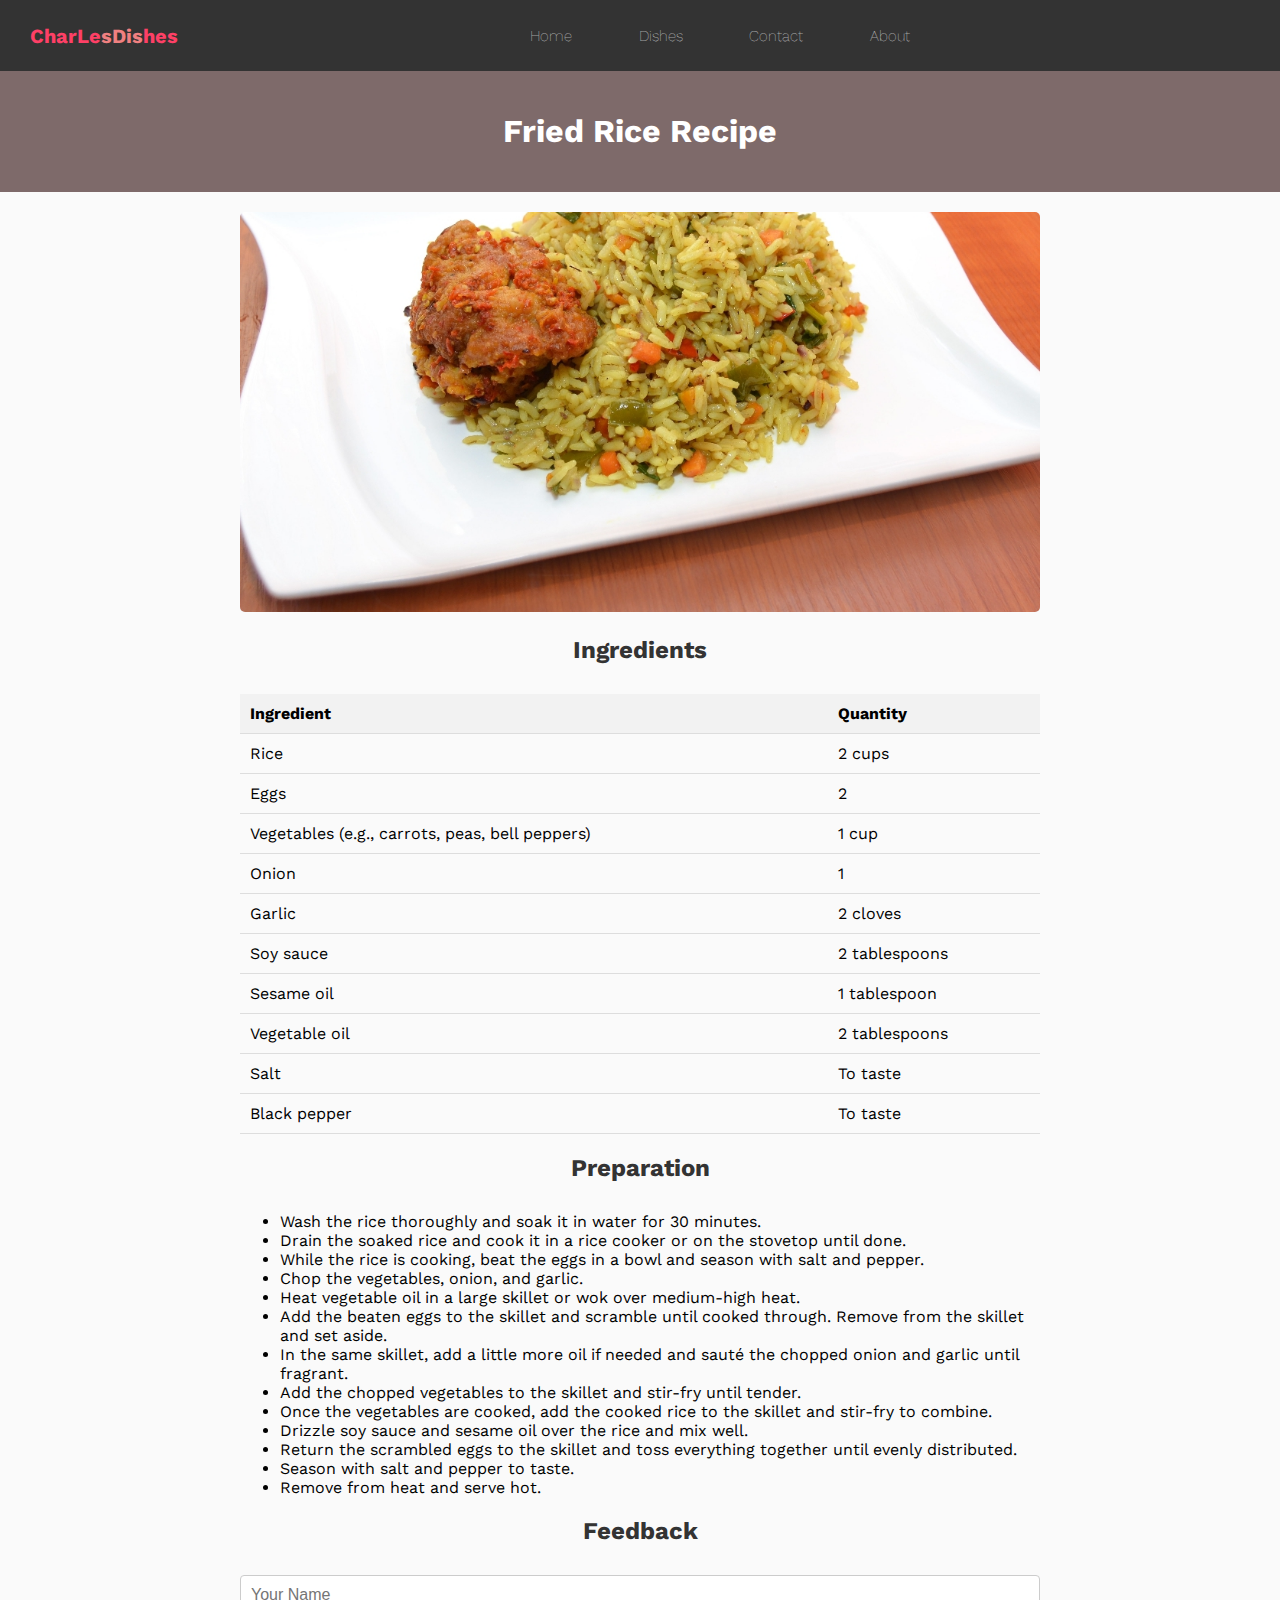
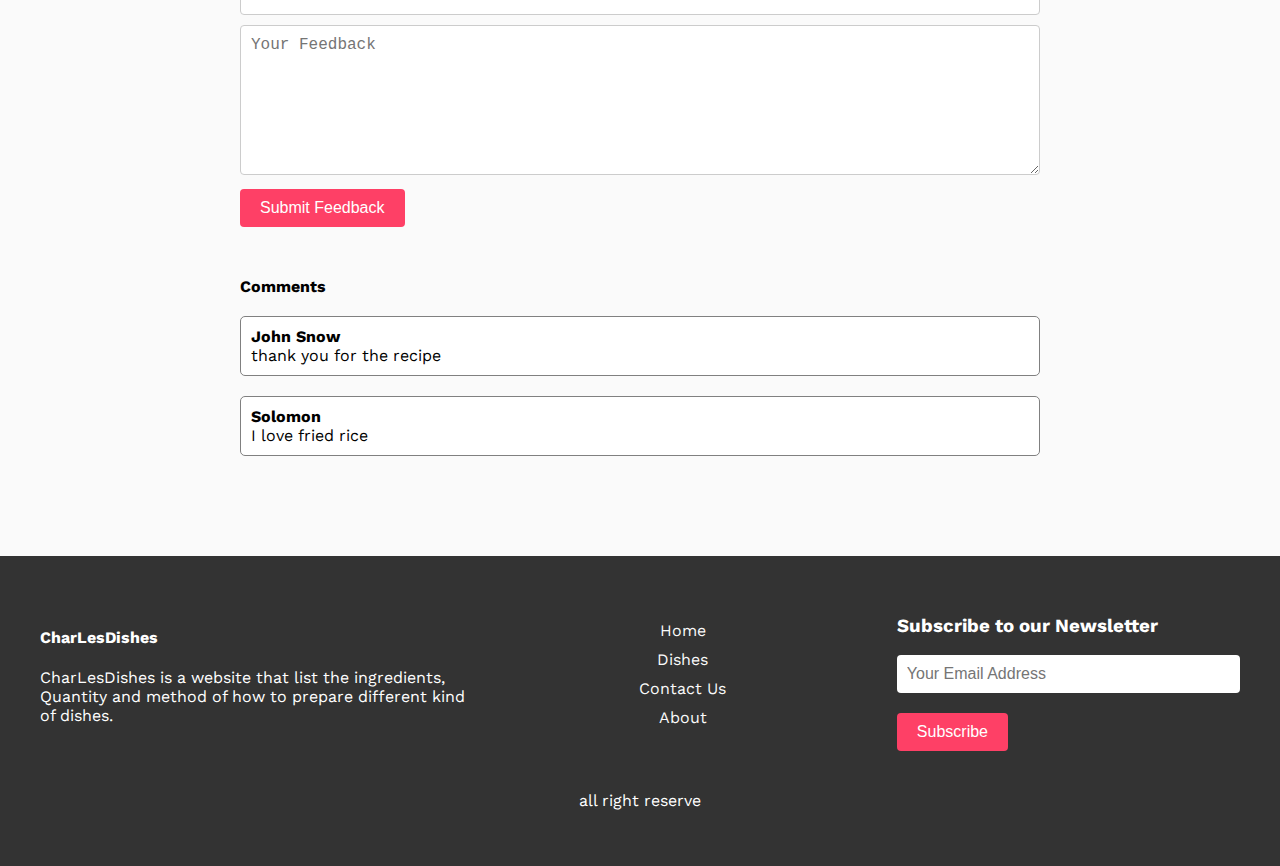
<file: pages/friedrice.html>
<!DOCTYPE html>
<html lang="en">

<head>
    <meta charset="UTF-8">
    <meta name="viewport" content="width=device-width, initial-scale=1.0">
    <link rel="stylesheet" href="../style/styles2.css" />
    <link rel="stylesheet" href="../style/styles.css" />
    <title>Recipe Page</title>
</head>

<body>

    <header>
        <nav class="main_nav">
            <div class="logo"><a href="../index.html">CharLe<span>sDis</span>hes</a></div>
            <div class="nav_menu">
                <ul class="nav_item">
                    <li><a href="../index.html">Home</a></li>
                    <li><a href="dishes.html">Dishes</a></li>
                    <li><a href="../index.html?#contact">Contact</a></li>
                    <li><a href="../index.html?#about">About</a></li>
                </ul>
            </div>
            <div class="mobile_menu">
                <div id="openIcon" onclick="openMobileMenu()">
                    <img src="../image/open.png" class="menu_icon"/>
                </div>
                <div id="closeIcon" onclick="closeMobileMenu()">
                    <img src="../image/close.png" class="menu_icon"/> 
                </div>
            </div>
        </nav>
        <div class="mobile_nav" id="mobile_nav_menu">
            <ul class="mobile_nav_item">
                <li><a href="../index.html">Home</a></li>
                <li><a href="dishes.html">Dishes</a></li>
                <li><a href="../index.html?#contact">Contact</a></li>
                <li><a href="../index.html?#about">About</a></li>
            </ul>
        </div>
    </header>

    <div class="header">
        <h1>Fried Rice Recipe</h1>
    </div>

    <div class="container">
        <img src="../image/fr.jpg" alt="Food Picture" class="recipe-img">

        <h2>Ingredients</h2>
        <table>
            <thead>
              <tr>
                <th>Ingredient</th>
                <th>Quantity</th>
              </tr>
            </thead>
            <tbody>
              <tr>
                <td>Rice</td>
                <td>2 cups</td>
              </tr>
              <tr>
                <td>Eggs</td>
                <td>2</td>
              </tr>
              <tr>
                <td>Vegetables (e.g., carrots, peas, bell peppers)</td>
                <td>1 cup</td>
              </tr>
              <tr>
                <td>Onion</td>
                <td>1</td>
              </tr>
              <tr>
                <td>Garlic</td>
                <td>2 cloves</td>
              </tr>
              <tr>
                <td>Soy sauce</td>
                <td>2 tablespoons</td>
              </tr>
              <tr>
                <td>Sesame oil</td>
                <td>1 tablespoon</td>
              </tr>
              <tr>
                <td>Vegetable oil</td>
                <td>2 tablespoons</td>
              </tr>
              <tr>
                <td>Salt</td>
                <td>To taste</td>
              </tr>
              <tr>
                <td>Black pepper</td>
                <td>To taste</td>
              </tr>
            </tbody>
          </table>

        <h2>Preparation</h2>
        <div class="description">
        <ul>
            <li>Wash the rice thoroughly and soak it in water for 30 minutes.</li>
            <li>Drain the soaked rice and cook it in a rice cooker or on the stovetop until done.</li>
            <li>While the rice is cooking, beat the eggs in a bowl and season with salt and pepper.</li>
            <li>Chop the vegetables, onion, and garlic.</li>
            <li>Heat vegetable oil in a large skillet or wok over medium-high heat.</li>
            <li>Add the beaten eggs to the skillet and scramble until cooked through. Remove from the skillet and set aside.</li>
            <li>In the same skillet, add a little more oil if needed and sauté the chopped onion and garlic until fragrant.</li>
            <li>Add the chopped vegetables to the skillet and stir-fry until tender.</li>
            <li>Once the vegetables are cooked, add the cooked rice to the skillet and stir-fry to combine.</li>
            <li>Drizzle soy sauce and sesame oil over the rice and mix well.</li>
            <li>Return the scrambled eggs to the skillet and toss everything together until evenly distributed.</li>
            <li>Season with salt and pepper to taste.</li>
            <li>Remove from heat and serve hot.</li>
          </ul>
          </div>

        <h2>Feedback</h2>
        <div class="feedback-form">
            <!-- <form action="#" method="post"> -->
                <div class="error" id="name_error">name is compulsory</div>
                <input type="text" name="name" id="name" placeholder="Your Name" required>
                <div class="error" id="comments_error">comment is compulsory</div>
                <textarea name="feedback" id="comment" placeholder="Your Feedback" required></textarea>
                <input type="submit" value="Submit Feedback" onclick="addComment()">
            <!-- </form> -->
        </div>

        <div><b>Comments</b></div>
        <div id="comments">
            <div class="comment">
                <div><b>John Snow</b></div>
                thank you for the recipe
            </div>
            <div class="comment">
                <div><b>Solomon</b></div>
                I love fried rice
            </div>

        </div>
    </div>


    <footer class="footer">
        <div class="footer_content">
            <div class="footer_text">
                <p>
                    <h4>CharLesDishes</h4>
                
                CharLesDishes is a website that list the ingredients, Quantity and method of how to prepare different kind of dishes.
                 
                  </p>
            </div>
            <div class="footer_links_container">
                <div class="footer_links">
                  <div><a class="footer_links_text" href="../index.html">Home</a></div>
                  <div><a class="footer_links_text" href="dishes.html">Dishes</a></div>
                  <div><a class="footer_links_text" href="../index.html?#contact">Contact Us</a></div>
                  <div><a class="footer_links_text" href="../index.html?#about">About</a></div>
                </div>
            </div>
            <div class="subscribe">
                <h3>Subscribe to our Newsletter</h3>
                  <div id="newsletter-error">email is required</div>
                  <input type="email" name="email" id="newsletter" placeholder="Your Email Address" required>
                  <input type="submit" value="Subscribe" onclick="handleSubmit()">
              </div>
        </div>

        <div class="right">
            <p>all right reserve</p>
        </div>
    </footer>

</body>
<script src="../script/script.js" ></script>
</html>
</file>
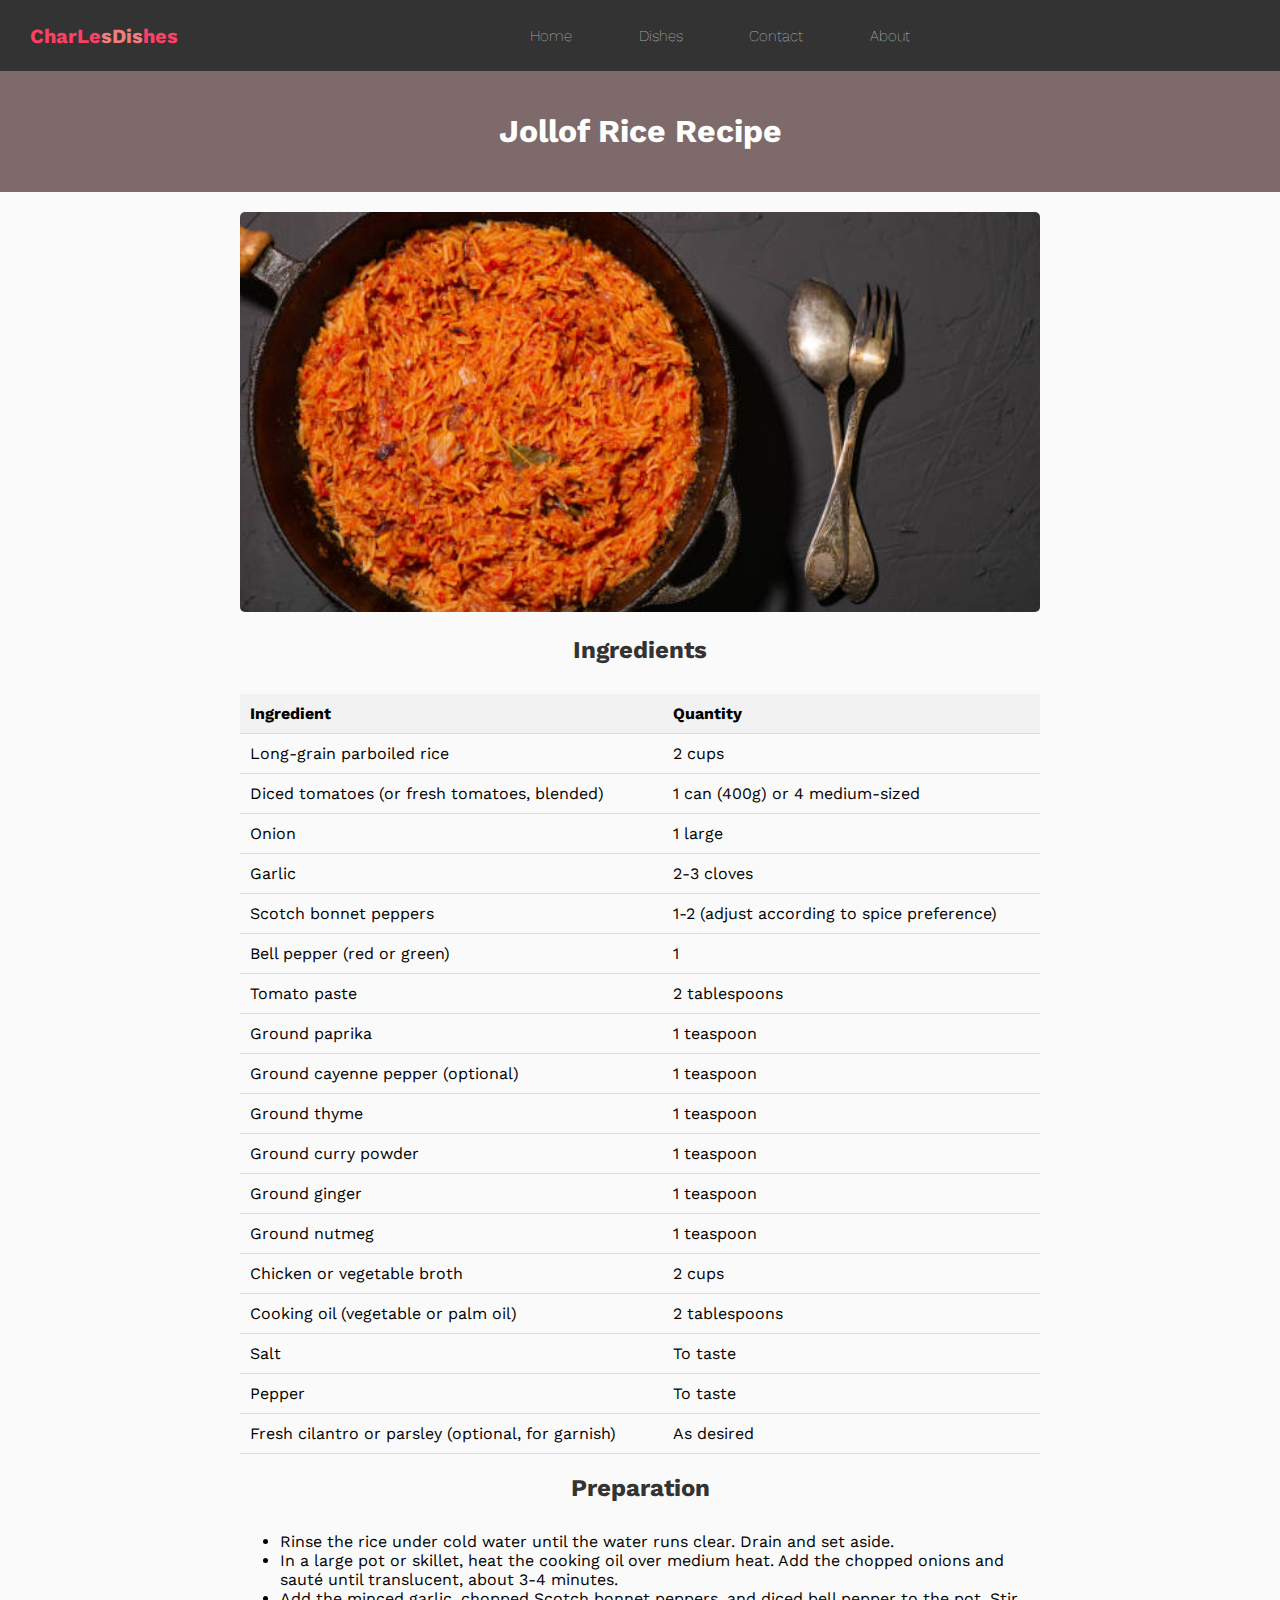
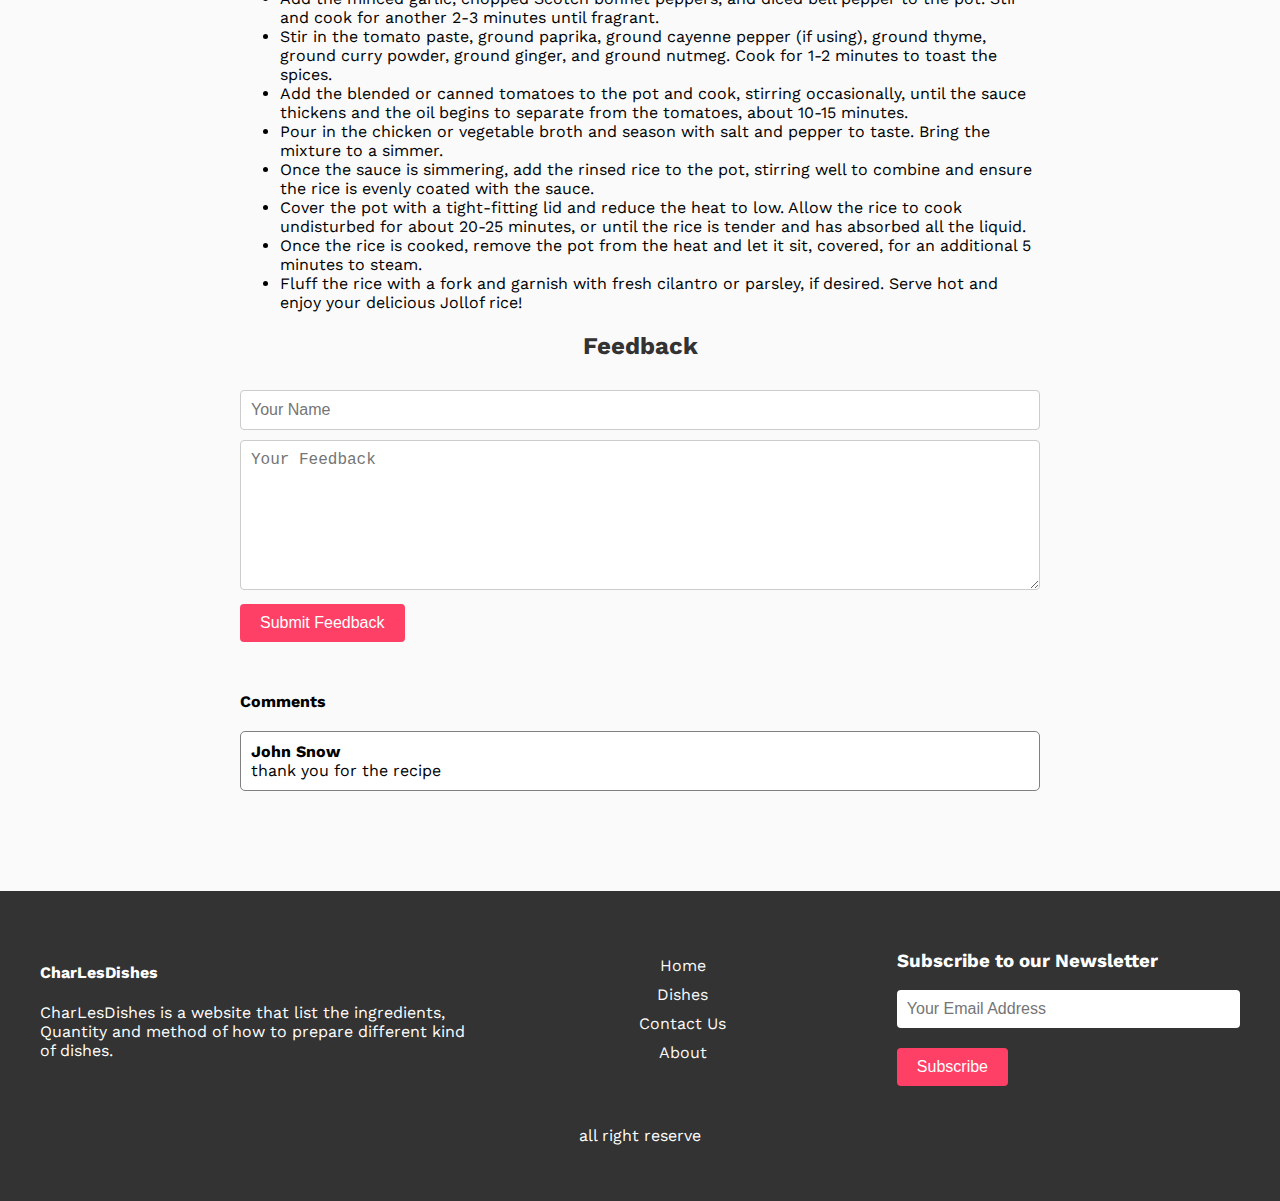
<file: pages/jollofrice.html>
<!DOCTYPE html>
<html lang="en">

<head>
    <meta charset="UTF-8">
    <meta name="viewport" content="width=device-width, initial-scale=1.0">
    <link rel="stylesheet" href="../style/styles2.css" />
    <link rel="stylesheet" href="../style/styles.css" />
    <title>Recipe Page</title>
</head>

<body>

    <header>
        <nav class="main_nav">
            <div class="logo"><a href="../index.html">CharLe<span>sDis</span>hes</a></div>
            <div class="nav_menu">
                <ul class="nav_item">
                    <li><a href="../index.html">Home</a></li>
                    <li><a href="dishes.html">Dishes</a></li>
                    <li><a href="../index.html?#contact">Contact</a></li>
                    <li><a href="../index.html?#about">About</a></li>
                </ul>
            </div>
            <div class="mobile_menu">
                <div id="openIcon" onclick="openMobileMenu()">
                    <img src="../image/open.png" class="menu_icon"/>
                </div>
                <div id="closeIcon" onclick="closeMobileMenu()">
                    <img src="../image/close.png" class="menu_icon"/> 
                </div>
            </div>
        </nav>
        <div class="mobile_nav" id="mobile_nav_menu">
            <ul class="mobile_nav_item">
                <li><a href="../index.html">Home</a></li>
                <li><a href="dishes.html">Dishes</a></li>
                <li><a href="../index.html?#contact">Contact</a></li>
                <li><a href="../index.html?#about">About</a></li>
            </ul>
        </div>
    </header>
    
    <div class="header">
        <h1>Jollof Rice Recipe</h1>
    </div>

    <div class="container">
        <img src="../image/jollofrice.jpg" alt="Food Picture" class="recipe-img">

        <h2>Ingredients</h2>
        <table>
            <tr>
                <th>Ingredient</th>
                <th>Quantity</th>
            </tr>
            <tr>
                <td>Long-grain parboiled rice</td>
                <td>2 cups</td>
            </tr>
            <tr>
                <td>Diced tomatoes (or fresh tomatoes, blended)</td>
                <td>1 can (400g) or 4 medium-sized</td>
            </tr>
            <tr>
                <td>Onion</td>
                <td>1 large</td>
            </tr>
            <tr>
                <td>Garlic</td>
                <td>2-3 cloves</td>
            </tr>
            <tr>
                <td>Scotch bonnet peppers</td>
                <td>1-2 (adjust according to spice preference)</td>
            </tr>
            <tr>
                <td>Bell pepper (red or green)</td>
                <td>1</td>
            </tr>
            <tr>
                <td>Tomato paste</td>
                <td>2 tablespoons</td>
            </tr>
            <tr>
                <td>Ground paprika</td>
                <td>1 teaspoon</td>
            </tr>
            <tr>
                <td>Ground cayenne pepper (optional)</td>
                <td>1 teaspoon</td>
            </tr>
            <tr>
                <td>Ground thyme</td>
                <td>1 teaspoon</td>
            </tr>
            <tr>
                <td>Ground curry powder</td>
                <td>1 teaspoon</td>
            </tr>
            <tr>
                <td>Ground ginger</td>
                <td>1 teaspoon</td>
            </tr>
            <tr>
                <td>Ground nutmeg</td>
                <td>1 teaspoon</td>
            </tr>
            <tr>
                <td>Chicken or vegetable broth</td>
                <td>2 cups</td>
            </tr>
            <tr>
                <td>Cooking oil (vegetable or palm oil)</td>
                <td>2 tablespoons</td>
            </tr>
            <tr>
                <td>Salt</td>
                <td>To taste</td>
            </tr>
            <tr>
                <td>Pepper</td>
                <td>To taste</td>
            </tr>
            <tr>
                <td>Fresh cilantro or parsley (optional, for garnish)</td>
                <td>As desired</td>
            </tr>
        </table>
        

        <h2>Preparation</h2>
        <div class="description">
            <ul>
                <li>Rinse the rice under cold water until the water runs clear. Drain and set aside.</li>
                <li>In a large pot or skillet, heat the cooking oil over medium heat. Add the chopped onions and sauté until translucent, about 3-4 minutes.</li>
                <li>Add the minced garlic, chopped Scotch bonnet peppers, and diced bell pepper to the pot. Stir and cook for another 2-3 minutes until fragrant.</li>
                <li>Stir in the tomato paste, ground paprika, ground cayenne pepper (if using), ground thyme, ground curry powder, ground ginger, and ground nutmeg. Cook for 1-2 minutes to toast the spices.</li>
                <li>Add the blended or canned tomatoes to the pot and cook, stirring occasionally, until the sauce thickens and the oil begins to separate from the tomatoes, about 10-15 minutes.</li>
                <li>Pour in the chicken or vegetable broth and season with salt and pepper to taste. Bring the mixture to a simmer.</li>
                <li>Once the sauce is simmering, add the rinsed rice to the pot, stirring well to combine and ensure the rice is evenly coated with the sauce.</li>
                <li>Cover the pot with a tight-fitting lid and reduce the heat to low. Allow the rice to cook undisturbed for about 20-25 minutes, or until the rice is tender and has absorbed all the liquid.</li>
                <li>Once the rice is cooked, remove the pot from the heat and let it sit, covered, for an additional 5 minutes to steam.</li>
                <li>Fluff the rice with a fork and garnish with fresh cilantro or parsley, if desired. Serve hot and enjoy your delicious Jollof rice!</li>
              </ul>
        </div>

        <h2>Feedback</h2>
        <div class="feedback-form">
            <!-- <form action="#" method="post"> -->
                <div class="error" id="name_error">name is compulsory</div>
                <input type="text" name="name" id="name" placeholder="Your Name" required>
                <div class="error" id="comments_error">comment is compulsory</div>
                <textarea name="feedback" id="comment" placeholder="Your Feedback" required></textarea>
                <input type="submit" value="Submit Feedback" onclick="addComment()">
            <!-- </form> -->
        </div>

        <div><b>Comments</b></div>
        <div id="comments">
            <div class="comment">
                <div><b>John Snow</b></div>
                thank you for the recipe
            </div>

        </div>
    </div>


    <footer class="footer">
        <div class="footer_content">
            <div class="footer_text">
                <p>
                    <h4>CharLesDishes</h4>
                  
                CharLesDishes is a website that list the ingredients, Quantity and method of how to prepare different kind of dishes.
                 
                </p>
            </div>
            <div class="footer_links_container">
                <div class="footer_links">
                    <div><a class="footer_links_text" href="../index.html">Home</a></div>
                    <div><a class="footer_links_text" href="dishes.html">Dishes</a></div>
                    <div><a class="footer_links_text" href="../index.html?#contact">Contact Us</a></div>
                    <div><a class="footer_links_text" href="../index.html?#about">About</a></div>
                </div>
            </div>
            <div class="subscribe">
                <h3>Subscribe to our Newsletter</h3>
                  <div id="newsletter-error">email is required</div>
                  <input type="email" name="email" id="newsletter" placeholder="Your Email Address" required>
                  <input type="submit" value="Subscribe" onclick="handleSubmit()">
              </div>
        </div>

        <div class="right">
            <p>all right reserve</p>
        </div>
    </footer>

</body>
<script src="../script/script.js" ></script>
</html>
</file>
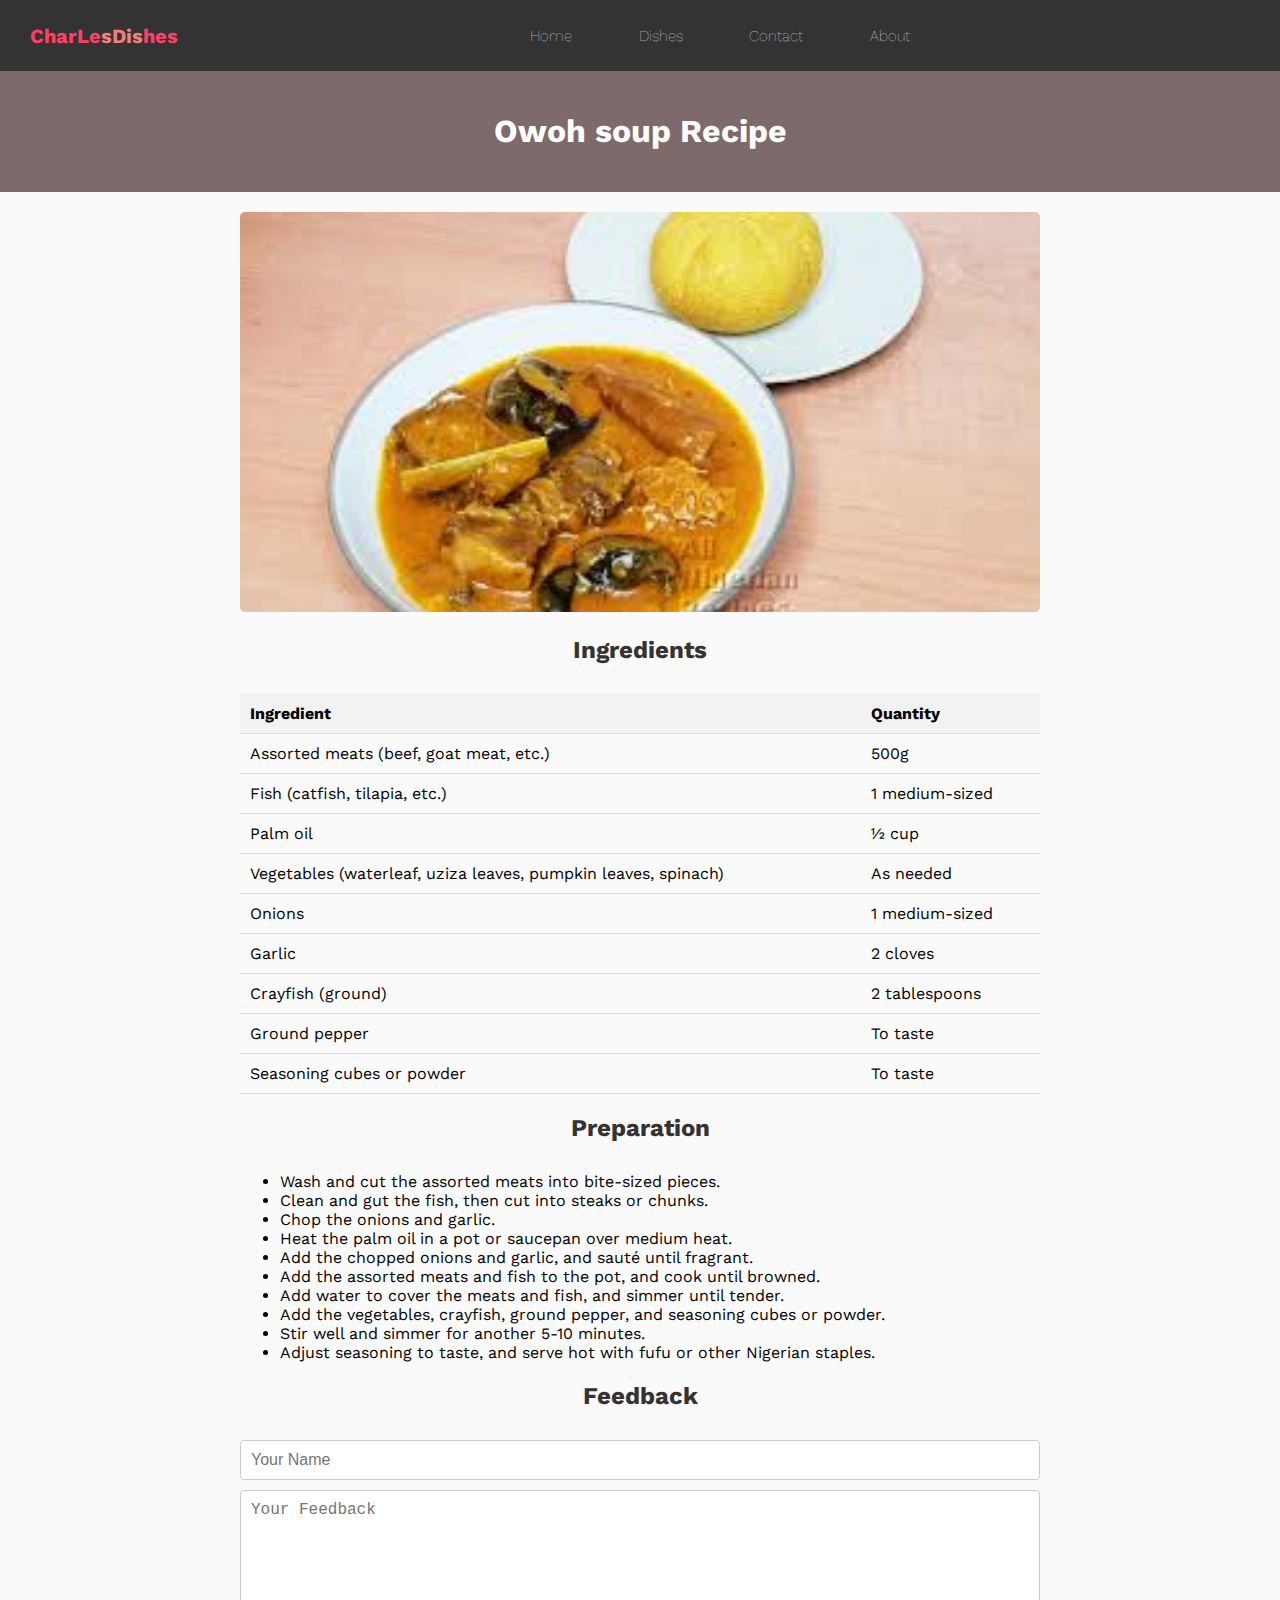
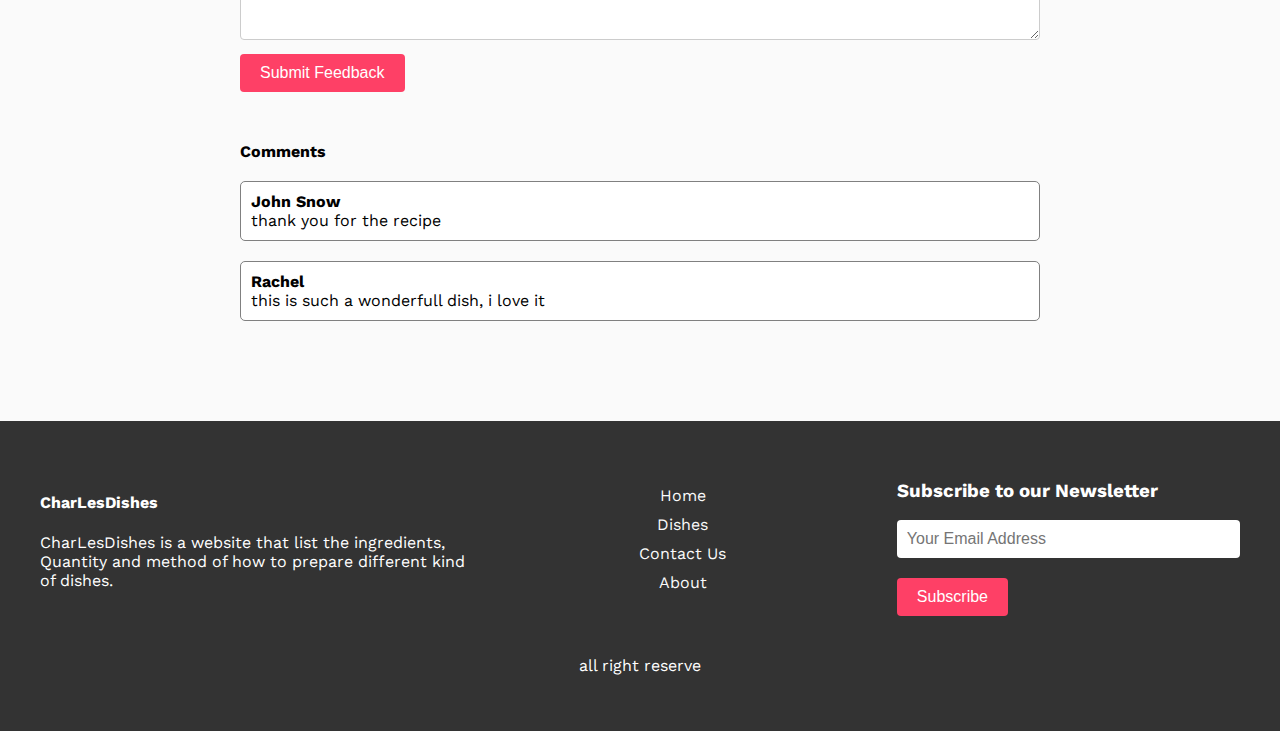
<file: pages/owoh.html>
<!DOCTYPE html>
<html lang="en">

<head>
    <meta charset="UTF-8">
    <meta name="viewport" content="width=device-width, initial-scale=1.0">
    <link rel="stylesheet" href="../style/styles2.css" />
    <link rel="stylesheet" href="../style/styles.css" />
    <title>Recipe Page</title>
</head>

<body>

    <header>
        <nav class="main_nav">
            <div class="logo"><a href="../index.html">CharLe<span>sDis</span>hes</a></div>
            <div class="nav_menu">
                <ul class="nav_item">
                    <li><a href="../index.html">Home</a></li>
                    <li><a href="dishes.html">Dishes</a></li>
                    <li><a href="../index.html?#contact">Contact</a></li>
                    <li><a href="../index.html?#about">About</a></li>
                </ul>
            </div>
            <div class="mobile_menu">
                <div id="openIcon" onclick="openMobileMenu()">
                    <img src="../image/open.png" class="menu_icon"/>
                </div>
                <div id="closeIcon" onclick="closeMobileMenu()">
                    <img src="../image/close.png" class="menu_icon"/> 
                </div>
            </div>
        </nav>
        <div class="mobile_nav" id="mobile_nav_menu">
            <ul class="mobile_nav_item">
                <li><a href="../index.html">Home</a></li>
                <li><a href="dishes.html">Dishes</a></li>
                <li><a href="../index.html?#contact">Contact</a></li>
                <li><a href="../index.html?#about">About</a></li>
            </ul>
        </div>
    </header>

    <div class="header">
        <h1>Owoh soup Recipe</h1>
    </div>

    <div class="container">
        <img src="../image/owoh.jfif" alt="Food Picture" class="recipe-img">

        <h2>Ingredients</h2>
        <table>
            <tr>
              <th>Ingredient</th>
              <th>Quantity</th>
            </tr>
            <tr>
              <td>Assorted meats (beef, goat meat, etc.)</td>
              <td>500g</td>
            </tr>
            <tr>
              <td>Fish (catfish, tilapia, etc.)</td>
              <td>1 medium-sized</td>
            </tr>
            <tr>
              <td>Palm oil</td>
              <td>½ cup</td>
            </tr>
            <tr>
              <td>Vegetables (waterleaf, uziza leaves, pumpkin leaves, spinach)</td>
              <td>As needed</td>
            </tr>
            <tr>
              <td>Onions</td>
              <td>1 medium-sized</td>
            </tr>
            <tr>
              <td>Garlic</td>
              <td>2 cloves</td>
            </tr>
            <tr>
              <td>Crayfish (ground)</td>
              <td>2 tablespoons</td>
            </tr>
            <tr>
              <td>Ground pepper</td>
              <td>To taste</td>
            </tr>
            <tr>
              <td>Seasoning cubes or powder</td>
              <td>To taste</td>
            </tr>
          </table>
          
          <h2>Preparation</h2>
        <div class="description">
          <ul>
            <li>Wash and cut the assorted meats into bite-sized pieces.</li>
            <li>Clean and gut the fish, then cut into steaks or chunks.</li>
            <li>Chop the onions and garlic.</li>
            <li>Heat the palm oil in a pot or saucepan over medium heat.</li>
            <li>Add the chopped onions and garlic, and sauté until fragrant.</li>
            <li>Add the assorted meats and fish to the pot, and cook until browned.</li>
            <li>Add water to cover the meats and fish, and simmer until tender.</li>
            <li>Add the vegetables, crayfish, ground pepper, and seasoning cubes or powder.</li>
            <li>Stir well and simmer for another 5-10 minutes.</li>
            <li>Adjust seasoning to taste, and serve hot with fufu or other Nigerian staples.</li>
          </ul>
          </div>

        <h2>Feedback</h2>
        <div class="feedback-form">
            <!-- <form action="#" method="post"> -->
                <div class="error" id="name_error">name is compulsory</div>
                <input type="text" name="name" id="name" placeholder="Your Name" required>
                <div class="error" id="comments_error">comment is compulsory</div>
                <textarea name="feedback" id="comment" placeholder="Your Feedback" required></textarea>
                <input type="submit" value="Submit Feedback" onclick="addComment()">
            <!-- </form> -->
        </div>

        <div><b>Comments</b></div>
        <div id="comments">
            <div class="comment">
                <div><b>John Snow</b></div>
                thank you for the recipe
            </div>
            <div class="comment">
                <div><b>Rachel</b></div>
                this is such a wonderfull dish, i love it
            </div>

        </div>
    </div>


    <footer class="footer">
        <div class="footer_content">
            <div class="footer_text">
                <p>
                    <h4>CharLesDishes</h4>
                 
                CharLesDishes is a website that list the ingredients, Quantity and method of how to prepare different kind of dishes.
                 
                  </p>
            </div>
            <div class="footer_links_container">
                <div class="footer_links">
                  <div><a class="footer_links_text" href="../index.html">Home</a></div>
                  <div><a class="footer_links_text" href="dishes.html">Dishes</a></div>
                  <div><a class="footer_links_text" href="../index.html?#contact">Contact Us</a></div>
                  <div><a class="footer_links_text" href="../index.html?#about">About</a></div>
                </div>
            </div>
            <div class="subscribe">
                <h3>Subscribe to our Newsletter</h3>
                  <div id="newsletter-error">email is required</div>
                  <input type="email" name="email" id="newsletter" placeholder="Your Email Address" required>
                  <input type="submit" value="Subscribe" onclick="handleSubmit()">
              </div>
        </div>

        <div class="right">
            <p>all right reserve</p>
        </div>
    </footer>

</body>
<script src="../script/script.js" ></script>
</html>
</file>
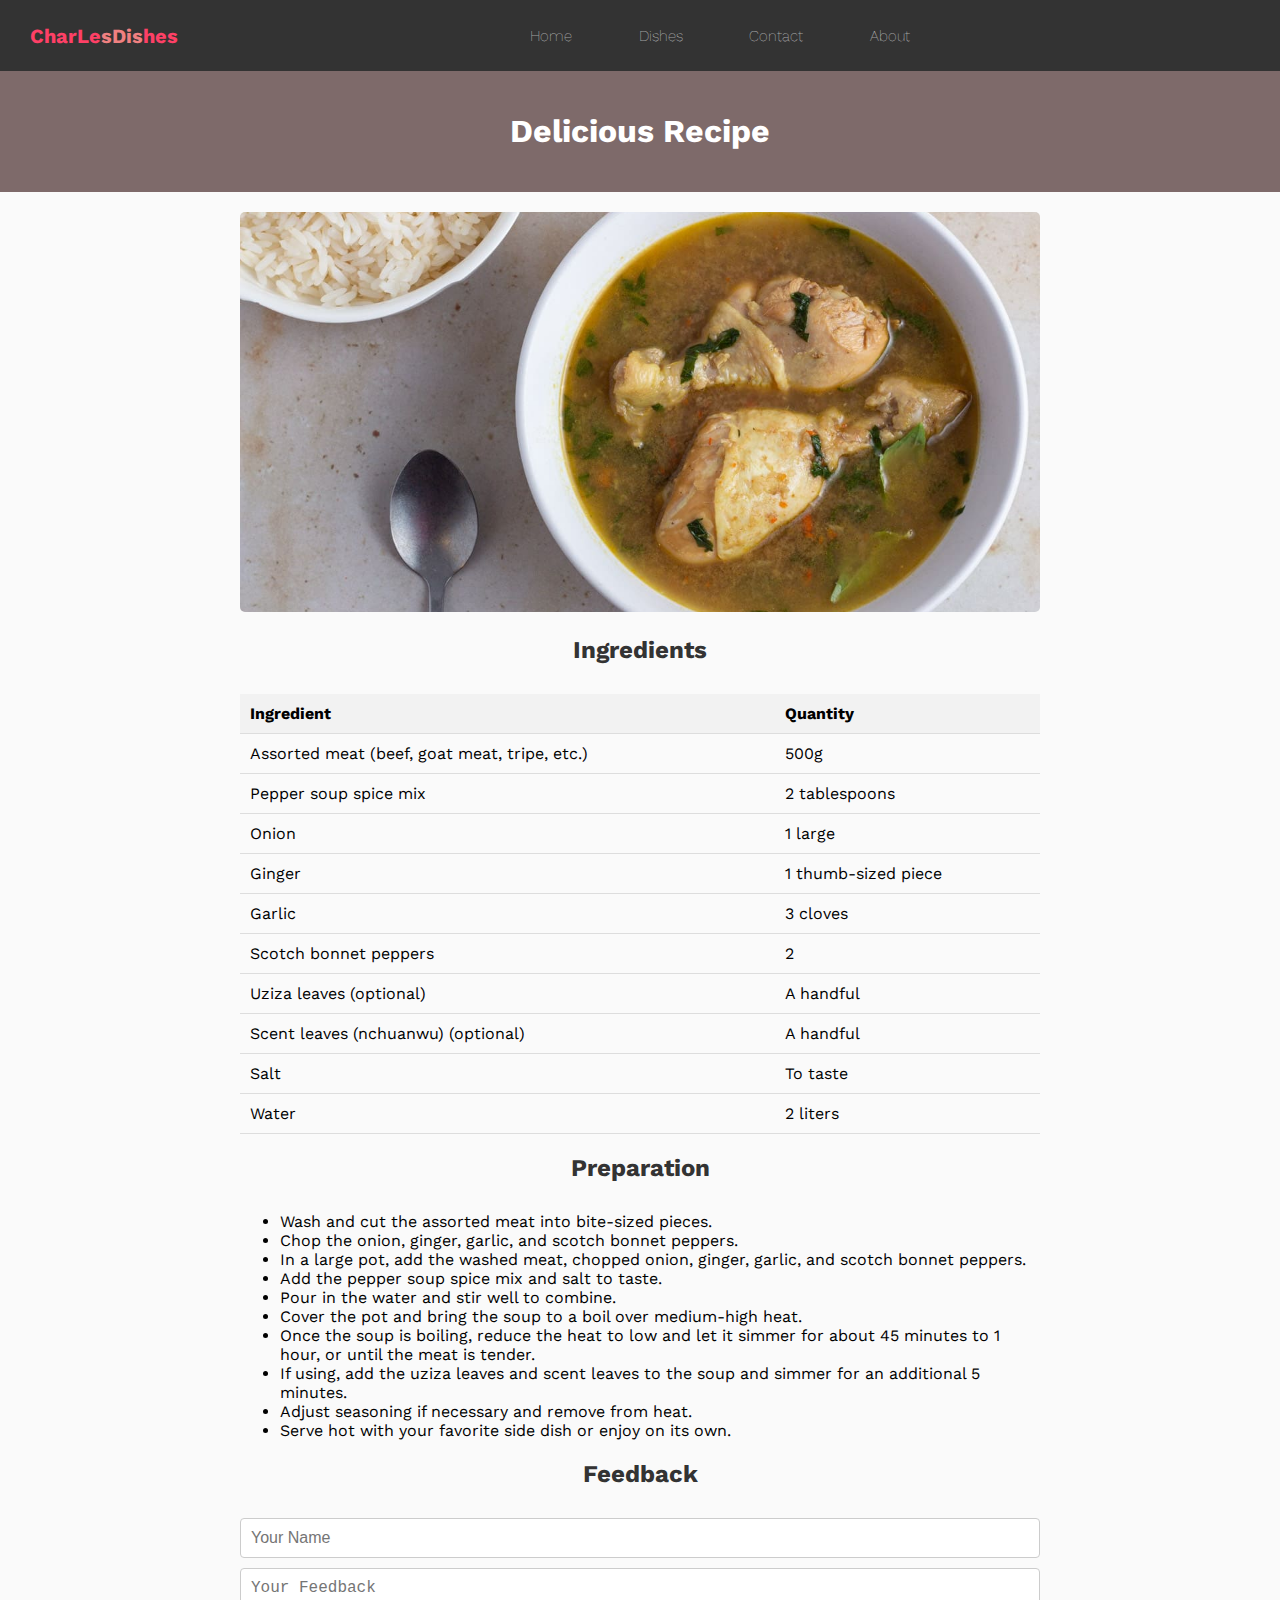
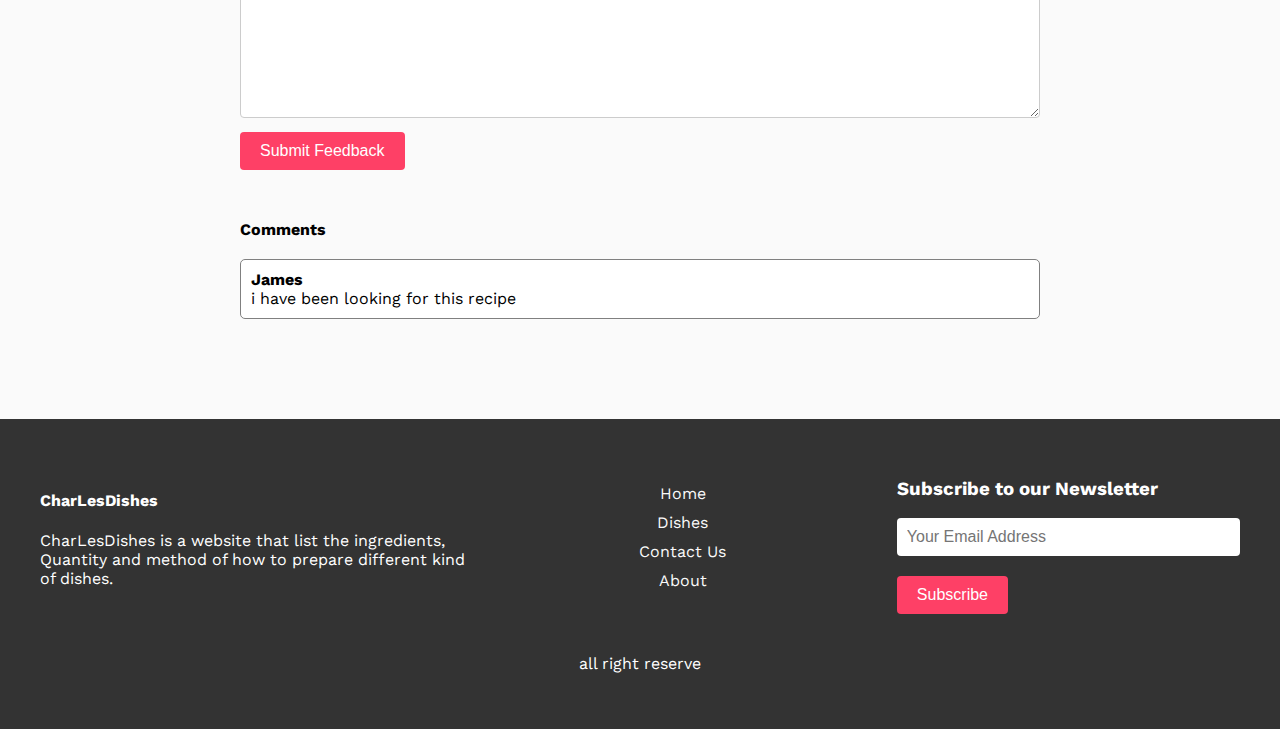
<file: pages/peppersoup.html>
<!DOCTYPE html>
<html lang="en">

<head>
    <meta charset="UTF-8">
    <meta name="viewport" content="width=device-width, initial-scale=1.0">
    <link rel="stylesheet" href="../style/styles2.css" />
    <link rel="stylesheet" href="../style/styles.css" />
    <title>Recipe Page</title>
</head>

<body>

    <header>
        <nav class="main_nav">
            <div class="logo"><a href="../index.html">CharLe<span>sDis</span>hes</a></div>
            <div class="nav_menu">
                <ul class="nav_item">
                    <li><a href="../index.html">Home</a></li>
                    <li><a href="dishes.html">Dishes</a></li>
                    <li><a href="../index.html?#contact">Contact</a></li>
                    <li><a href="../index.html?#about">About</a></li>
                </ul>
            </div>
            <div class="mobile_menu">
                <div id="openIcon" onclick="openMobileMenu()">
                    <img src="../image/open.png" class="menu_icon"/>
                </div>
                <div id="closeIcon" onclick="closeMobileMenu()">
                    <img src="../image/close.png" class="menu_icon"/> 
                </div>
            </div>
        </nav>
        <div class="mobile_nav" id="mobile_nav_menu">
            <ul class="mobile_nav_item">
                <li><a href="../index.html">Home</a></li>
                <li><a href="dishes.html">Dishes</a></li>
                <li><a href="../index.html?#contact">Contact</a></li>
                <li><a href="../index.html?#about">About</a></li>
            </ul>
        </div>
    </header>

    <div class="header">
        <h1>Delicious Recipe</h1>
    </div>

    <div class="container">
        <img src="../image/ps.jpg" alt="Food Picture" class="recipe-img">

        <h2>Ingredients</h2>
        <table>
            <thead>
              <tr>
                <th>Ingredient</th>
                <th>Quantity</th>
              </tr>
            </thead>
            <tbody>
              <tr>
                <td>Assorted meat (beef, goat meat, tripe, etc.)</td>
                <td>500g</td>
              </tr>
              <tr>
                <td>Pepper soup spice mix</td>
                <td>2 tablespoons</td>
              </tr>
              <tr>
                <td>Onion</td>
                <td>1 large</td>
              </tr>
              <tr>
                <td>Ginger</td>
                <td>1 thumb-sized piece</td>
              </tr>
              <tr>
                <td>Garlic</td>
                <td>3 cloves</td>
              </tr>
              <tr>
                <td>Scotch bonnet peppers</td>
                <td>2</td>
              </tr>
              <tr>
                <td>Uziza leaves (optional)</td>
                <td>A handful</td>
              </tr>
              <tr>
                <td>Scent leaves (nchuanwu) (optional)</td>
                <td>A handful</td>
              </tr>
              <tr>
                <td>Salt</td>
                <td>To taste</td>
              </tr>
              <tr>
                <td>Water</td>
                <td>2 liters</td>
              </tr>
            </tbody>
          </table>
          

        <h2>Preparation</h2>
        <div class="description">
            <ul>
                <li>Wash and cut the assorted meat into bite-sized pieces.</li>
                <li>Chop the onion, ginger, garlic, and scotch bonnet peppers.</li>
                <li>In a large pot, add the washed meat, chopped onion, ginger, garlic, and scotch bonnet peppers.</li>
                <li>Add the pepper soup spice mix and salt to taste.</li>
                <li>Pour in the water and stir well to combine.</li>
                <li>Cover the pot and bring the soup to a boil over medium-high heat.</li>
                <li>Once the soup is boiling, reduce the heat to low and let it simmer for about 45 minutes to 1 hour, or until the meat is tender.</li>
                <li>If using, add the uziza leaves and scent leaves to the soup and simmer for an additional 5 minutes.</li>
                <li>Adjust seasoning if necessary and remove from heat.</li>
                <li>Serve hot with your favorite side dish or enjoy on its own.</li>
              </ul>
              
        </div>

        <h2>Feedback</h2>
        <div class="feedback-form">
            <!-- <form action="#" method="post"> -->
                <div class="error" id="name_error">name is compulsory</div>
                <input type="text" name="name" id="name" placeholder="Your Name" required>
                <div class="error" id="comments_error">comment is compulsory</div>
                <textarea name="feedback" id="comment" placeholder="Your Feedback" required></textarea>
                <input type="submit" value="Submit Feedback" onclick="addComment()">
            <!-- </form> -->
        </div>

        <div><b>Comments</b></div>
        <div id="comments">
            <div class="comment">
                <div><b>James</b></div>
                i have been looking for this recipe
            </div>

        </div>
    </div>


    <footer class="footer">
        <div class="footer_content">
            <div class="footer_text">
                <p>
                    <h4>CharLesDishes</h4>
                    CharLesDishes is a website that list the ingredients, Quantity and method of how to prepare different kind of dishes.
                  </p>
            </div>
            <div class="footer_links_container">
                <div class="footer_links">
                  <div><a class="footer_links_text" href="../index.html">Home</a></div>
                  <div><a class="footer_links_text" href="dishes.html">Dishes</a></div>
                  <div><a class="footer_links_text" href="../index.html?#contact">Contact Us</a></div>
                  <div><a class="footer_links_text" href="../index.html?#about">About</a></div>
                </div>
            </div>
            <div class="subscribe">
                <h3>Subscribe to our Newsletter</h3>
                  <div id="newsletter-error">email is required</div>
                  <input type="email" name="email" id="newsletter" placeholder="Your Email Address" required>
                  <input type="submit" value="Subscribe" onclick="handleSubmit()">
              </div>
        </div>

        <div class="right">
            <p>all right reserve</p>
        </div>
    </footer>

</body>
<script src="../script/script.js" ></script>
</html>
</file>
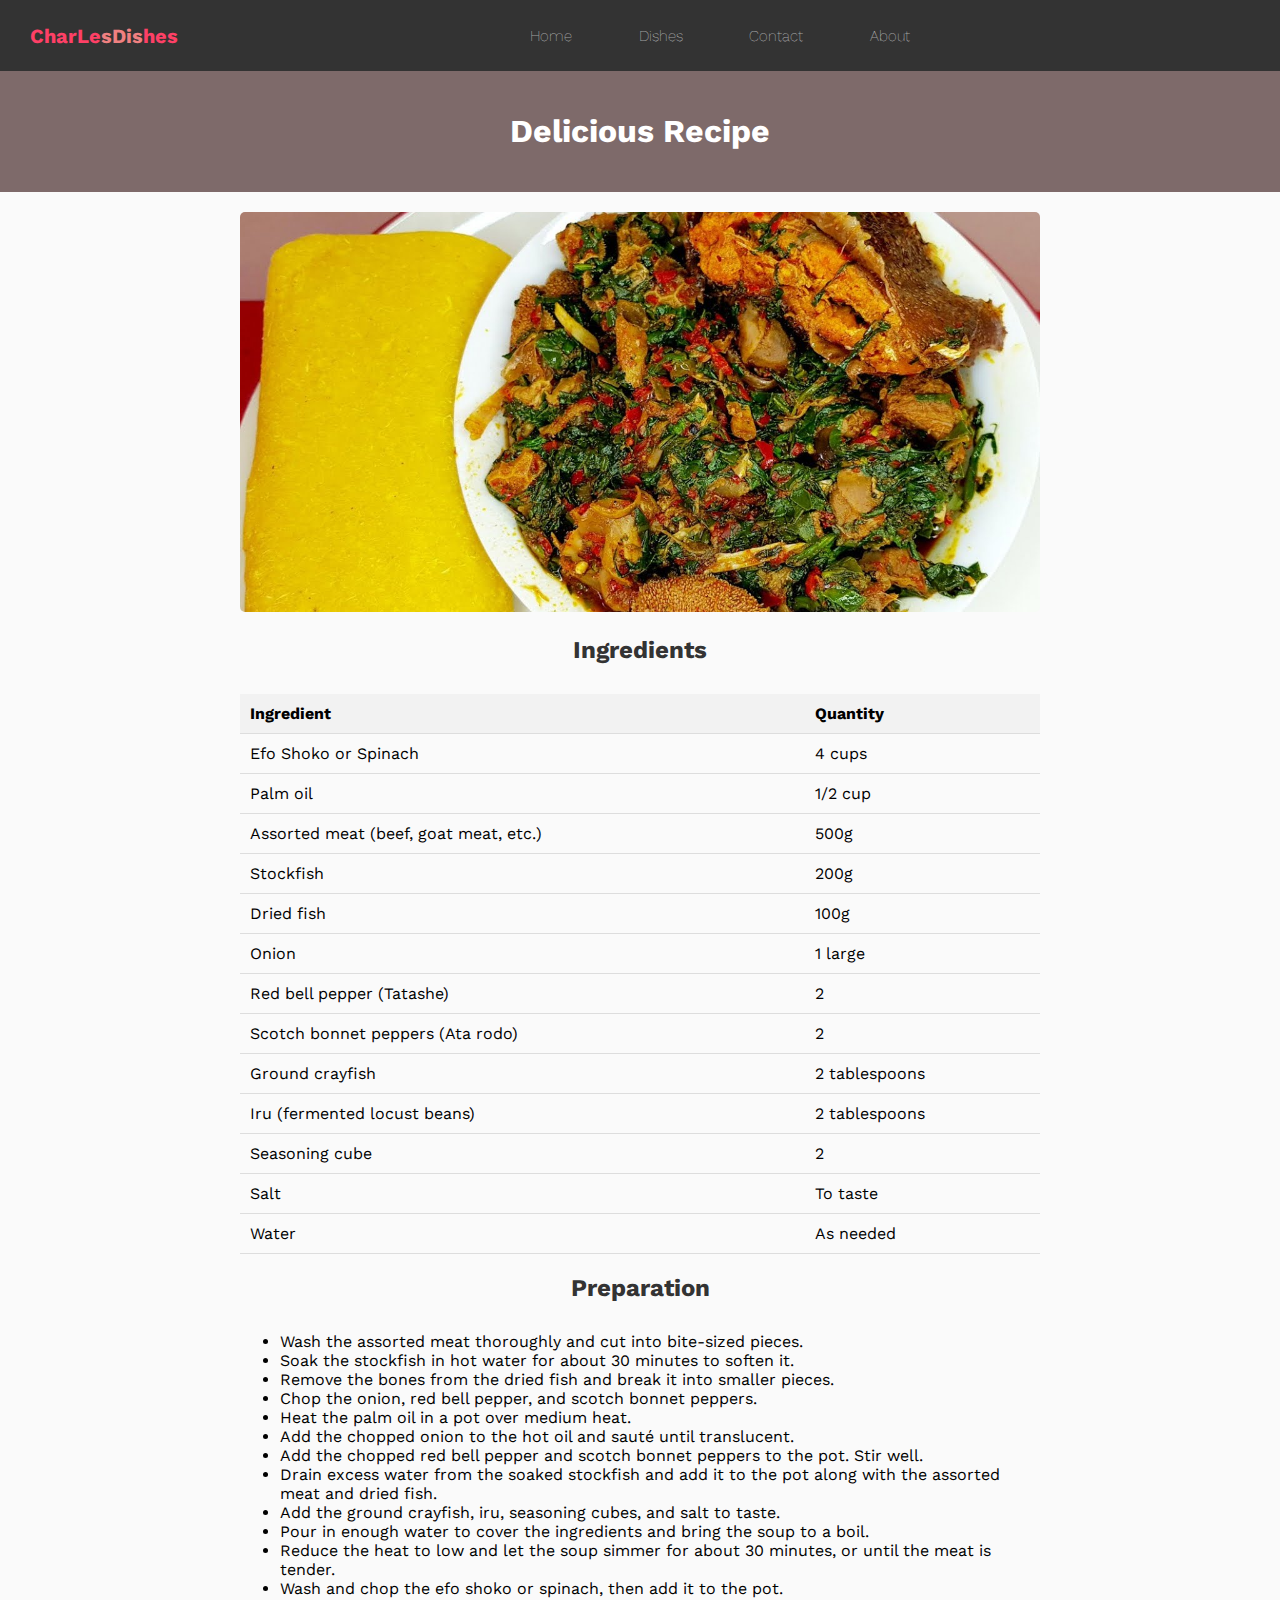
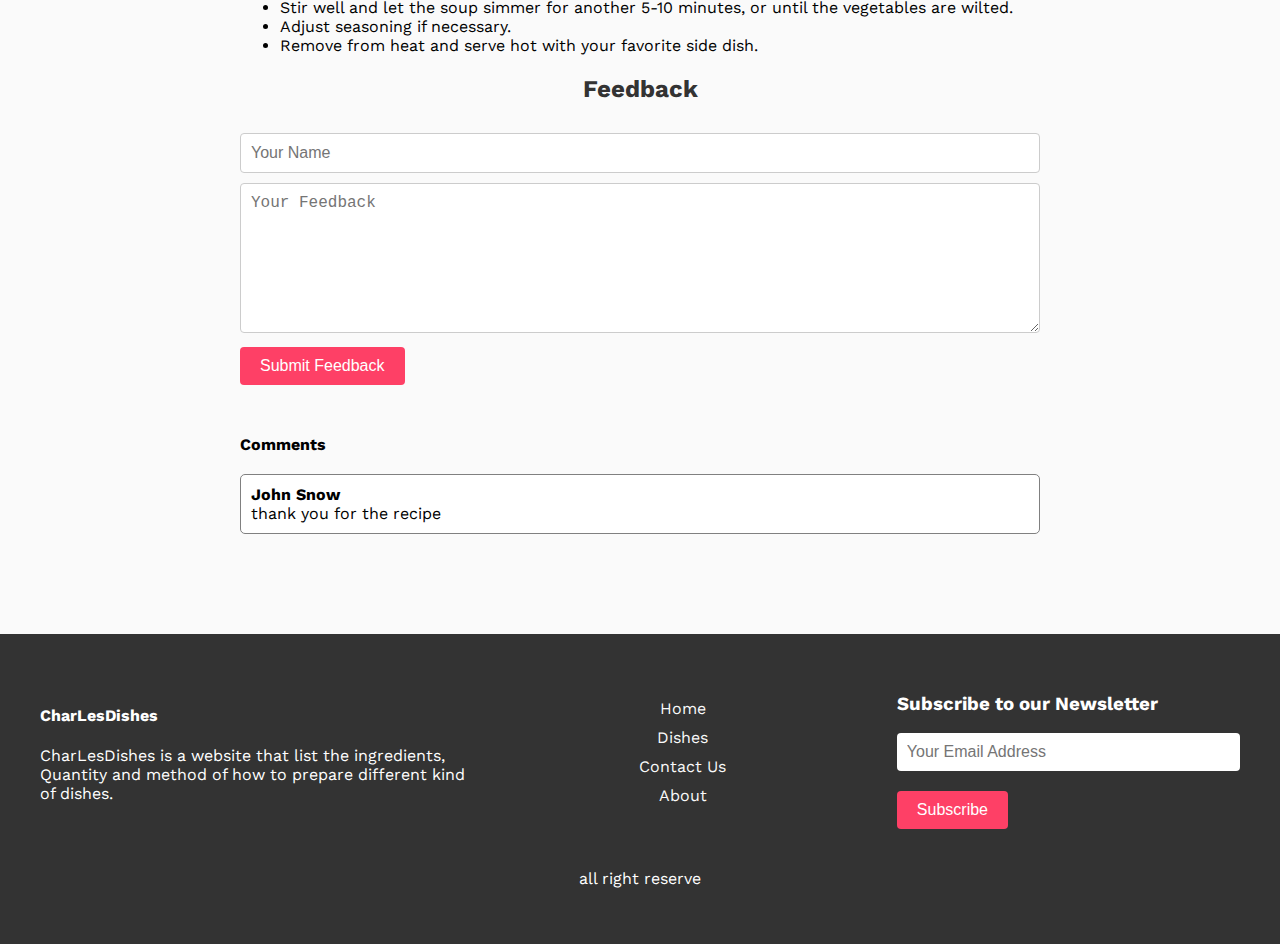
<file: pages/vegitable.html>
<!DOCTYPE html>
<html lang="en">

<head>
    <meta charset="UTF-8">
    <meta name="viewport" content="width=device-width, initial-scale=1.0">
    <link rel="stylesheet" href="../style/styles2.css" />
    <link rel="stylesheet" href="../style/styles.css" />
    <title>Recipe Page</title>
</head>

<body>

    <header>
        <nav class="main_nav">
            <div class="logo"><a href="../index.html">CharLe<span>sDis</span>hes</a></div>
            <div class="nav_menu">
                <ul class="nav_item">
                    <li><a href="../index.html">Home</a></li>
                    <li><a href="dishes.html">Dishes</a></li>
                    <li><a href="../index.html?#contact">Contact</a></li>
                    <li><a href="../index.html?#about">About</a></li>
                </ul>
            </div>
            <div class="mobile_menu">
                <div id="openIcon" onclick="openMobileMenu()">
                    <img src="../image/open.png" class="menu_icon"/>
                </div>
                <div id="closeIcon" onclick="closeMobileMenu()">
                    <img src="../image/close.png" class="menu_icon"/> 
                </div>
            </div>
        </nav>
        <div class="mobile_nav" id="mobile_nav_menu">
            <ul class="mobile_nav_item">
                <li><a href="../index.html">Home</a></li>
                <li><a href="dishes.html">Dishes</a></li>
                <li><a href="../index.html?#contact">Contact</a></li>
                <li><a href="../index.html?#about">About</a></li>
            </ul>
        </div>
    </header>

    <div class="header">
        <h1>Delicious Recipe</h1>
    </div>

    <div class="container">
        <img src="../image/vsp.jpg" alt="Food Picture" class="recipe-img">

        <h2>Ingredients</h2>
        <table>
            <thead>
              <tr>
                <th>Ingredient</th>
                <th>Quantity</th>
              </tr>
            </thead>
            <tbody>
              <tr>
                <td>Efo Shoko or Spinach</td>
                <td>4 cups</td>
              </tr>
              <tr>
                <td>Palm oil</td>
                <td>1/2 cup</td>
              </tr>
              <tr>
                <td>Assorted meat (beef, goat meat, etc.)</td>
                <td>500g</td>
              </tr>
              <tr>
                <td>Stockfish</td>
                <td>200g</td>
              </tr>
              <tr>
                <td>Dried fish</td>
                <td>100g</td>
              </tr>
              <tr>
                <td>Onion</td>
                <td>1 large</td>
              </tr>
              <tr>
                <td>Red bell pepper (Tatashe)</td>
                <td>2</td>
              </tr>
              <tr>
                <td>Scotch bonnet peppers (Ata rodo)</td>
                <td>2</td>
              </tr>
              <tr>
                <td>Ground crayfish</td>
                <td>2 tablespoons</td>
              </tr>
              <tr>
                <td>Iru (fermented locust beans)</td>
                <td>2 tablespoons</td>
              </tr>
              <tr>
                <td>Seasoning cube</td>
                <td>2</td>
              </tr>
              <tr>
                <td>Salt</td>
                <td>To taste</td>
              </tr>
              <tr>
                <td>Water</td>
                <td>As needed</td>
              </tr>
            </tbody>
          </table>
          

        <h2>Preparation</h2>
        <div class="description">
            <ul>
                <li>Wash the assorted meat thoroughly and cut into bite-sized pieces.</li>
                <li>Soak the stockfish in hot water for about 30 minutes to soften it.</li>
                <li>Remove the bones from the dried fish and break it into smaller pieces.</li>
                <li>Chop the onion, red bell pepper, and scotch bonnet peppers.</li>
                <li>Heat the palm oil in a pot over medium heat.</li>
                <li>Add the chopped onion to the hot oil and sauté until translucent.</li>
                <li>Add the chopped red bell pepper and scotch bonnet peppers to the pot. Stir well.</li>
                <li>Drain excess water from the soaked stockfish and add it to the pot along with the assorted meat and dried fish.</li>
                <li>Add the ground crayfish, iru, seasoning cubes, and salt to taste.</li>
                <li>Pour in enough water to cover the ingredients and bring the soup to a boil.</li>
                <li>Reduce the heat to low and let the soup simmer for about 30 minutes, or until the meat is tender.</li>
                <li>Wash and chop the efo shoko or spinach, then add it to the pot.</li>
                <li>Stir well and let the soup simmer for another 5-10 minutes, or until the vegetables are wilted.</li>
                <li>Adjust seasoning if necessary.</li>
                <li>Remove from heat and serve hot with your favorite side dish.</li>
              </ul>
              
        </div>

        <h2>Feedback</h2>
        <div class="feedback-form">
            <!-- <form action="#" method="post"> -->
                <div class="error" id="name_error">name is compulsory</div>
                <input type="text" name="name" id="name" placeholder="Your Name" required>
                <div class="error" id="comments_error">comment is compulsory</div>
                <textarea name="feedback" id="comment" placeholder="Your Feedback" required></textarea>
                <input type="submit" value="Submit Feedback" onclick="addComment()">
            <!-- </form> -->
        </div>

        <div><b>Comments</b></div>
        <div id="comments">
            <div class="comment">
                <div><b>John Snow</b></div>
                thank you for the recipe
            </div>

        </div>
    </div>


    <footer class="footer">
        <div class="footer_content">
            <div class="footer_text">
                <p>
                    <h4>CharLesDishes</h4>
                    CharLesDishes is a website that list the ingredients, Quantity and method of how to prepare different kind of dishes.
                  </p>
            </div>
            <div class="footer_links_container">
                <div class="footer_links">
                  <div><a class="footer_links_text" href="../index.html">Home</a></div>
                  <div><a class="footer_links_text" href="dishes.html">Dishes</a></div>
                  <div><a class="footer_links_text" href="../index.html?#contact">Contact Us</a></div>
                  <div><a class="footer_links_text" href="../index.html?#about">About</a></div>
                </div>
            </div>
            <div class="subscribe">
                <h3>Subscribe to our Newsletter</h3>
                  <div id="newsletter-error">email is required</div>
                  <input type="email" name="email" id="newsletter" placeholder="Your Email Address" required>
                  <input type="submit" value="Subscribe" onclick="handleSubmit()">
              </div>
        </div>

        <div class="right">
            <p>all right reserve</p>
        </div>
    </footer>

</body>
<script src="../script/script.js" ></script>
</html>
</file>
<file: style/styles.css>
@import url('https://fonts.googleapis.com/css2?family=Work+Sans:ital,wght@0,100..900;1,100..900&display=swap');

body{
    font-family:'Work Sans';
    margin: 0;
    padding: 0;
    background-color: #FAFAFA;
}

.main_nav{
    display: flex;
    align-items: center;
    justify-content: space-between;
    /* padding: 10px 20px; */
    background-color: #333;
    color: #fff;
}

.nav_menu{
    flex: 5;
}

.nav_item{
    display: flex;
    list-style-type:none;
    justify-content: space-between;
    margin: 0, auto;
    width: 50%;
}

.mobile_nav_item{
  list-style-type:none;
}

.mobile_nav_item li a{
  color: white;
}

.mobile_menu{
    flex: 1;
    color: white;
    display: none;
}

.nav_item li a{
    color: white;
    font-weight:100;
    font-size: 15px;
}

a{
    text-decoration: none;
}

.nav_item li{
    padding: 10px 10px;
}

.mobile_nav{
    transition: 1s;
    height: 0;
    overflow: hidden;
    color: black;
}

.nav_item li:hover {
    background-color: #fe4066;
    transition: 0.5s;
    border-radius: 5px;
}

.logo{
    flex: 3;
}

.logo a{
    color: #fe4066;
    font-size: 20px;
    font-weight: bolder;
    margin-left: 30px;
}

.logo a span{
    color: lightcoral;
}

.hero_img{
    width: 100%;
    height: 100%;
}

#slideshow {
    position: relative;
    width: 100%;
    height: 500px;
    overflow: hidden;
}

.slide {
    position: absolute;
    width: 100%;
    height: 100%;
    opacity: 0;
    transition: opacity 1s ease-in-out;
}

.active {
    opacity: 1;
}

.main_container{
    padding: 100px 100px;
}

#about{
    display: flex;
    justify-content: space-between;
    align-items: center;
    /* margin: 50px 40px; */
}

.about_content{
    flex: 1;
}


.about_img{
    border-radius: 10px;
    width: 85%;
}

.about_content_2{
    display: flex;
    align-items: center;
    justify-content: center;
}


#dishes{
    background-color: #fe4066;
    margin: 100px auto;
    border-radius: 10px;
    padding: 10px 0;
}

#dishes h3{
    padding-left: 10px;
}

.dishes_link{
    color: #fff;
    margin-left: 20px;
}

.dishes_link:hover{
    color: #FAFAFA;
}

.dishes_content{
    display: grid;
    grid-template-columns: auto auto auto;
}

.card {
    border: 1px solid #ccc;
    border-radius: 8px;
    margin: 10px;
    padding: 20px;
    /* width: 300px; */
    box-shadow: 0 4px 8px rgba(0, 0, 0, 0.1);
    background-color: #f9f9f9;
  }

  .card img {
    width: 100%;
    height: 200px;
    border-radius: 8px;
  }

  .card h2 {
    margin-top: 10px;
    font-size: 20px;
    color: #333;
  }

  .card p {
    color: #666;
    font-size: 16px;
  }

  .contact_content {
    max-width: 500px;
    margin: 50px auto;
    background-color: #fff;
    padding: 20px;
    border-radius: 8px;
    box-shadow: 0 0 10px rgba(0, 0, 0, 0.1);
  }

  h2 {
    text-align: center;
    margin-bottom: 30px;
    color: #333;
  }

  input[type="text"],
  input[type="email"],
  textarea {
    width: 100%;
    padding: 10px;
    margin-bottom: 20px;
    border: 1px solid #ccc;
    border-radius: 4px;
    box-sizing: border-box;
    font-size: 16px;
  }

  textarea {
    height: 150px;
  }

  input[type="submit"] {
    background-color: #fe4066;
    color: #fff;
    border: none;
    padding: 15px 20px;
    border-radius: 4px;
    cursor: pointer;
    font-size: 16px;
    transition: background-color 0.3s ease;
  }

  input[type="submit"]:hover {
    background-color: #7e192d;
  }

  .footer {
    background-color: #333;
    color: #fff;
    padding: 40px;
  }

  .subscribe {
    margin-left: auto;
  }

  .subscribe input[type="email"] {
    padding: 10px;
    border: none;
    border-radius: 4px;
    font-size: 16px;
  }

  .subscribe input[type="submit"] {
    background-color: #fe4066;
    color: #fff;
    border: none;
    padding: 10px 20px;
    border-radius: 4px;
    cursor: pointer;
    font-size: 16px;
    transition: background-color 0.3s ease;
  }

  .subscribe input[type="submit"]:hover {
    background-color: #7e192d;
  }

  .content {
    text-align: center;
  }

  .footer_content{
    display: flex;
    justify-content: space-between;
    align-items: center;
  }

  .footer_links_container{
    flex:1;
  }

  .footer_links{
    list-style-type:none;
    text-decoration: none;
    text-align: center;
  }

  .footer_links_text{
    text-decoration: none;
    color: #FAFAFA;
  }

  .footer_links_text:hover{
    color: #fe4066;
  }
  
  .footer_links div{
    margin: 10px 0;
  }

  .footer_text{
    flex:1
  }

  .error{
    color: red;
    display: none;
  }

  .right{
    text-align: center;
    margin-top: 40px;
  }

  #newsletter-error{
    display: none;
    color:red
  }


  /* Medium devices (landscape tablets, 600px and down) */
@media only screen and (max-width: 600px) {
    .dishes_content{
        display: block;
    }

    .main_container{
        padding: 40px 10px;
    }

    .nav_menu{
        display: none;
    }

    .main_nav{
        padding: 20px 10px
    }

    #closeIcon{
      display: none;
    }

    .menu_icon{
      width: 20px;
      height: 20px;
    }

    .mobile_menu{
        display: block;
        
    }

    .mobile_nav{
        background-color: #333;
    }
    

}

/* Medium devices (landscape tablets, 768px and down) */
@media only screen and (max-width: 768px) {
    .dishes_content{
        grid-template-columns: auto auto;
    }
    
    .footer_content{
        display: block;
      } 

    .footer_links{
        text-align: left;
      }

      #about{
        display: block;
    }

    #dishes{
        margin: 50px auto;
        border-radius: 10px;
        padding: 0 0;
    }

    .about_content_2{
        justify-content:left
    }

    #slideshow {
        height: 300px;
    }
}

/* Large devices (laptops/desktops, 992px and down) */
@media only screen and (max-width: 992px) {

    .main_container{
        padding: 40px 10px;
    }
}
</file>
<file: style/styles2.css>
body {
    font-family: Arial, sans-serif;
    margin: 0;
    padding: 0;
  }

  .header {
    background-color: #7e6a6a;
    color: #fff;
    text-align: center;
    padding: 20px;
  }

  .recipe-img {
    width: 100%;
    max-height: 400px;
    object-fit: cover;
    border-radius: 5px;
  }

  .container {
    max-width: 800px;
    margin: 20px auto;
    padding: 0 20px;
  }

  #dishes2{
    margin: 100px;
  }

  table {
    width: 100%;
    border-collapse: collapse;
    margin-bottom: 20px;
  }

  th, td {
    padding: 10px;
    border-bottom: 1px solid #ddd;
  }

  th {
    background-color: #f2f2f2;
    text-align: left;
  }

  .description {
    margin-bottom: 20px;
  }

  .feedback-form {
    margin-bottom: 50px;
  }

  .feedback-form input[type="text"],
  .feedback-form textarea {
    width: 100%;
    padding: 10px;
    margin-bottom: 10px;
    border: 1px solid #ccc;
    border-radius: 4px;
    box-sizing: border-box;
  }

  .feedback-form input[type="submit"] {
    background-color: #fe4066;
    color: #fff;
    border: none;
    padding: 10px 20px;
    border-radius: 4px;
    cursor: pointer;
    font-size: 16px;
    transition: background-color 0.3s ease;
  }

  .feedback-form input[type="submit"]:hover {
    background-color: #7e192d;
  }

  #comments{
    margin-bottom: 100px;
  }

  .comment{
    border: solid gray 1px;
    border-radius: 5px;
    padding: 10px;
    margin: 20px auto;
    background-color: white;
  }


/* Large devices (laptops/desktops, 992px and down) */
@media only screen and (max-width: 992px) {
    #dishes2 {
        margin: 40px 10px;
    }
}
</file>
